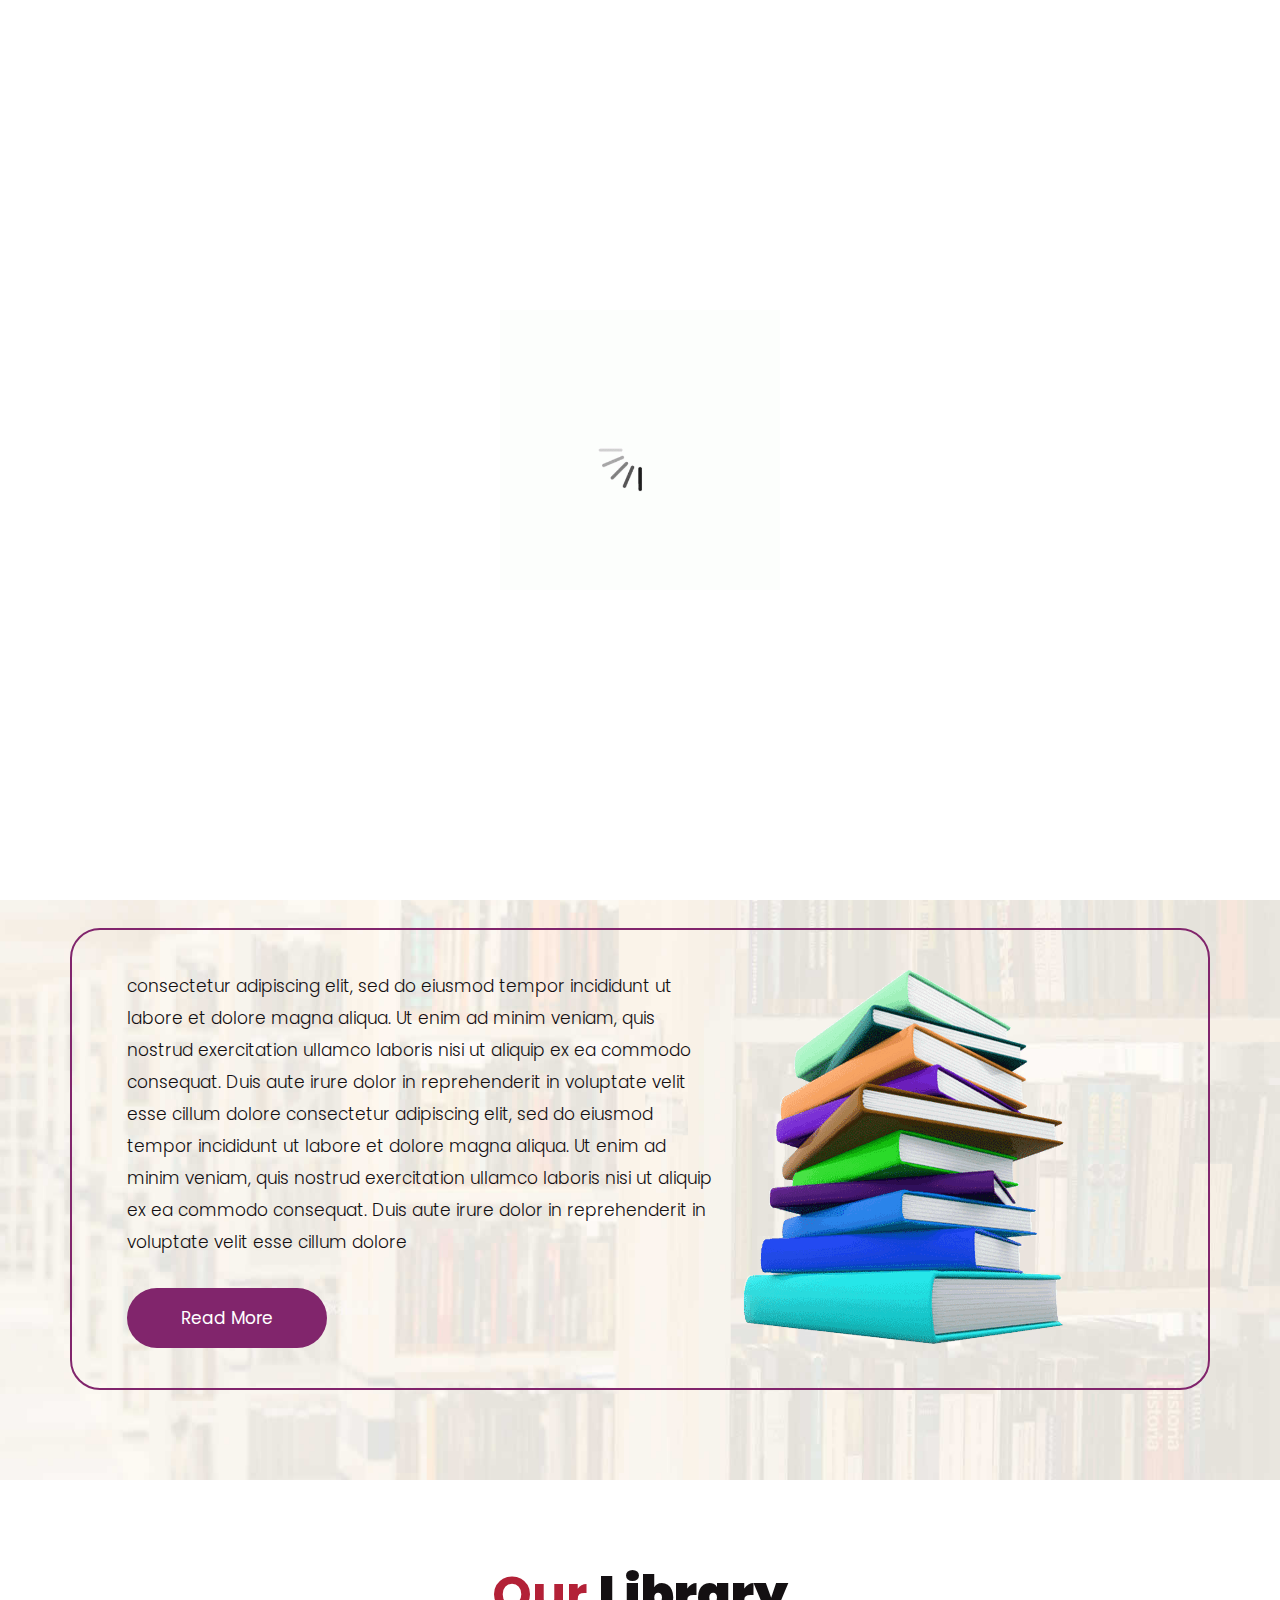
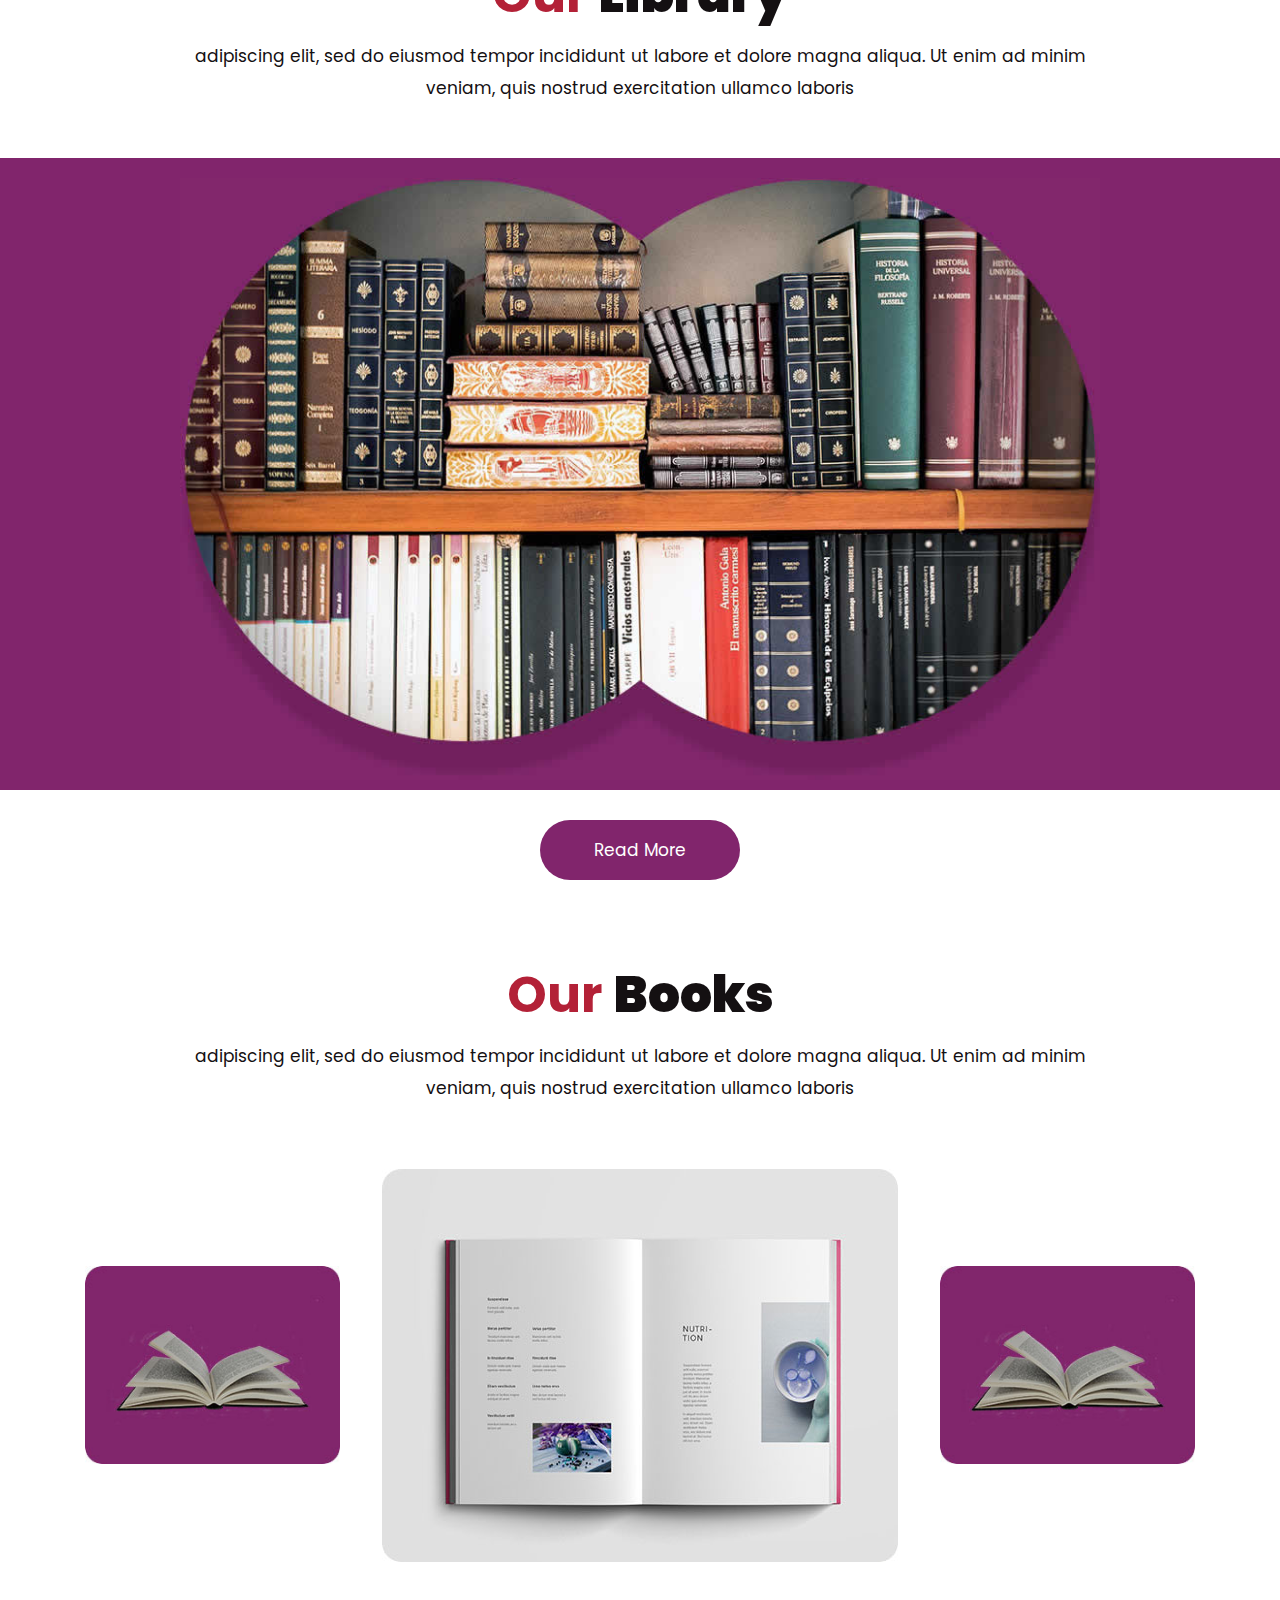
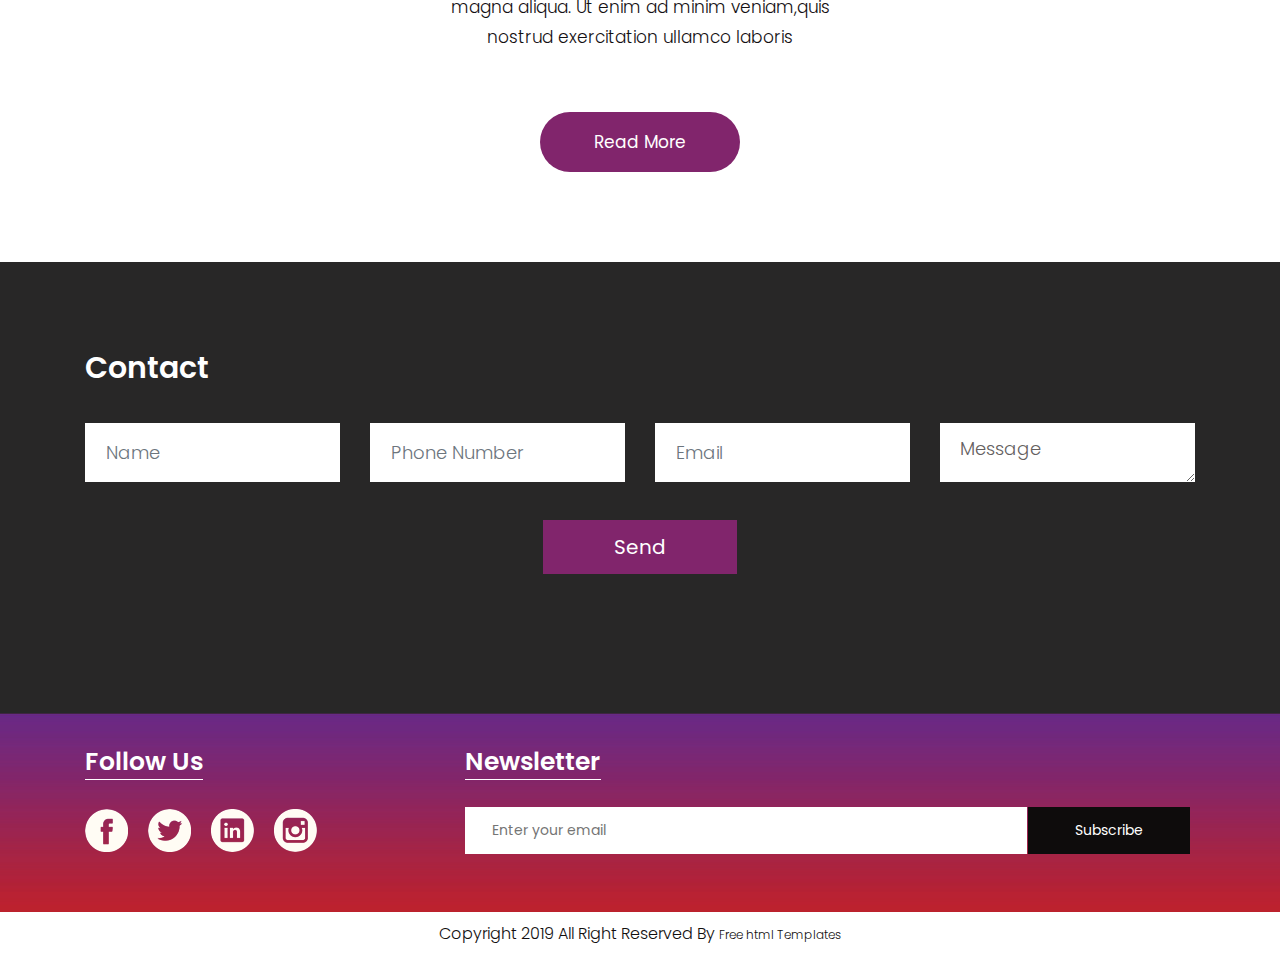
<file: brief-2/memorial/index.html>
<!DOCTYPE html>
<html lang="en">

<head>
   <!-- basic -->
   <meta charset="utf-8">
   <meta http-equiv="X-UA-Compatible" content="IE=edge">
   <!-- mobile metas -->
   <meta name="viewport" content="width=device-width, initial-scale=1">
   <meta name="viewport" content="initial-scale=1, maximum-scale=1">
   <!-- site metas -->
   <title>memorial books</title>
   <meta name="keywords" content="">
   <meta name="description" content="">
   <meta name="author" content="">
   <!-- bootstrap css -->
   <link rel="stylesheet" href="css/bootstrap.min.css">
   <!-- style css -->
   <link rel="stylesheet" href="css/style.css">
   <!-- Responsive-->
   <link rel="stylesheet" href="css/responsive.css">
   <!-- fevicon -->
   <link rel="icon" href="images/fevicon.png" type="image/gif" />
   <!-- Scrollbar Custom CSS -->
   <link rel="stylesheet" href="css/jquery.mCustomScrollbar.min.css">
   <!-- Tweaks for older IEs-->
   <!--[if lt IE 9]>
      <script src="https://oss.maxcdn.com/html5shiv/3.7.3/html5shiv.min.js"></script>
      <script src="https://oss.maxcdn.com/respond/1.4.2/respond.min.js"></script><![endif]-->
</head>
<!-- body -->

<body class="main-layout home_page">
   <!-- loader  -->
   <div class="loader_bg">
      <div class="loader"><img src="images/loading.gif" alt="#" /></div>
   </div>
   <!-- end loader -->
   <!-- header -->
   <header>
      <!-- header inner -->
      <div class="header">
         <div class="container">
            <div class="row">
               <div class="col-xl-3 col-lg-3 col-md-3 col-sm-3 col logo_section">
                  <div class="full">
                     <div class="center-desk">
                        <div class="logo"> <a href="index.html"><img src="images/logo.png" alt="#"></a> </div>
                     </div>
                  </div>
               </div>
               <div class="col-xl-9 col-lg-9 col-md-9 col-sm-9">
                  <div class="menu-area">
                     <div class="limit-box">
                        <nav class="main-menu">
                           <ul class="menu-area-main">
                              <li class="active"> <a href="index.html">Home</a> </li>
                              <li> <a href="about.html">About us</a> </li>
                              <li><a href="books.html">Our Books</a></li>
                              <li><a href="library.html">library</a></li>
                              <li><a href="contact.html">Contact us</a></li>
                              <li><a href="gallery.html">GALLERY</a></li>
                              <li><a href="event.html">EVENTS</a></li>
                              <li class="mean-last"> <a href="#"><img src="images/search_icon.png" alt="#" /></a> </li>
                              <li class="mean-last"> <a href="#"><img src="images/top-icon.png" alt="#" /></a> </li>
                           </ul>
                        </nav>
                     </div>
                  </div>
               </div>
            </div>
         </div>
      </div>

      <!-- end header inner -->
   </header>
   <!-- end header -->
   <section class="slider_section">
      <div id="myCarousel" class="carousel slide banner-main" data-ride="carousel">
         <div class="carousel-inner">
            <div class="carousel-item active">
               <img class="first-slide" src="images/banner.jpg" alt="First slide">
               <div class="container">
                  <div class="carousel-caption relative">
                     <h1>The Best Libraries That<br> Every Book Lover Must<br> Visit!</h1>
                     <p>adipiscing elit, sed do eiusmod tempor incididunt ut<br> labore et dolore magna aliqua. Ut enim
                        ad minim<br> veniam, quis nostrud exercitation </p>
                     <div class="button_section"> <a class="main_bt" href="#">Read More</a> </div>
                     <ul class="locat_icon">
                        <li> <a href="#"><img src="icon/facebook.png"></a></li>
                        <li> <a href="#"><img src="icon/Twitter.png"></a></li>
                        <li> <a href="#"><img src="icon/linkedin.png"></a></li>
                        <li> <a href="#"><img src="icon/instagram.png"></a></li>
                     </ul>
                  </div>
               </div>
            </div>
            <div class="carousel-item">
               <img class="second-slide" src="images/banner.jpg" alt="Second slide">
               <div class="container">
                  <div class="carousel-caption relative">
                     <h1>The Best Libraries That<br> Every Book Lover Must<br> Visit!</h1>
                     <p>adipiscing elit, sed do eiusmod tempor incididunt ut<br> labore et dolore magna aliqua. Ut enim
                        ad minim<br> veniam, quis nostrud exercitation </p>
                     <div class="button_section"> <a class="main_bt" href="#">Read More</a> </div>
                     <ul class="locat_icon">
                        <li> <a href="#"><img src="icon/facebook.png"></a></li>
                        <li> <a href="#"><img src="icon/Twitter.png"></a></li>
                        <li> <a href="#"><img src="icon/linkedin.png"></a></li>
                        <li> <a href="#"><img src="icon/instagram.png"></a></li>
                     </ul>
                  </div>
               </div>
            </div>
            <div class="carousel-item">
               <img class="third-slide" src="images/banner.jpg" alt="Third slide">
               <div class="container">
                  <div class="carousel-caption relative">
                     <h1>The Best Libraries That<br> Every Book Lover Must<br> Visit!</h1>
                     <p>adipiscing elit, sed do eiusmod tempor incididunt ut<br> labore et dolore magna aliqua. Ut enim
                        ad minim<br> veniam, quis nostrud exercitation </p>
                     <div class="button_section"> <a class="main_bt" href="#">Read More</a> </div>
                     <ul class="locat_icon">
                        <li> <a href="#"><img src="icon/facebook.png"></a></li>
                        <li> <a href="#"><img src="icon/Twitter.png"></a></li>
                        <li> <a href="#"><img src="icon/linkedin.png"></a></li>
                        <li> <a href="#"><img src="icon/instagram.png"></a></li>
                     </ul>
                  </div>
               </div>
            </div>
         </div>
         <a class="carousel-control-prev" href="#myCarousel" role="button" data-slide="prev">
            <span class="carousel-control-prev-icon" aria-hidden="true"></span>
            <span class="sr-only">Previous</span>
         </a>
         <a class="carousel-control-next" href="#myCarousel" role="button" data-slide="next">
            <span class="carousel-control-next-icon" aria-hidden="true"></span>
            <span class="sr-only">Next</span>
         </a>
      </div>
   </section>
   <!-- about -->
   <div class="about">
      <div class="container">
         <div class="row">
            <div class="col-md-10 offset-md-1">
               <div class="aboutheading">
                  <h2>About <strong class="black">Us</strong></h2>
                  <span>adipiscing elit, sed do eiusmod tempor incididunt ut labore et dolore magna aliqua. Ut enim ad
                     minim veniam, quis nostrud exercitation ullamco laboris</span>
               </div>
            </div>
         </div>
         <div class="row border">
            <div class="col-xl-7 col-lg-7 col-md-12 col-sm-12">
               <div class="about-box">
                  <p> consectetur adipiscing elit, sed do eiusmod tempor incididunt ut labore et dolore magna aliqua. Ut
                     enim ad minim veniam, quis nostrud exercitation ullamco laboris nisi ut aliquip ex ea commodo
                     consequat. Duis aute irure dolor in reprehenderit in voluptate velit esse cillum dolore consectetur
                     adipiscing elit, sed do eiusmod tempor incididunt ut labore et dolore magna aliqua. Ut enim ad
                     minim veniam, quis nostrud exercitation ullamco laboris nisi ut aliquip ex ea commodo consequat.
                     Duis aute irure dolor in reprehenderit in voluptate velit esse cillum dolore</p>
                  <a href="#">Read More</a>
               </div>
            </div>
            <div class="col-xl-5 col-lg-5 col-md-12 col-sm-12">
               <div class="about-box">
                  <figure><img src="images/about.png" alt="img" /></figure>
               </div>
            </div>
         </div>
      </div>
   </div>

   <!-- end about -->
   <!-- Library -->
   <div class="Library">
      <div class="container">
         <div class="row">
            <div class="col-md-10 offset-md-1">
               <div class="titlepage">
                  <h2>Our <strong class="black">Library </strong></h2>
                  <span>adipiscing elit, sed do eiusmod tempor incididunt ut labore et dolore magna aliqua. Ut enim ad
                     minim veniam, quis nostrud exercitation ullamco laboris</span>
               </div>
            </div>
         </div>
      </div>
      <div class="bg">
         <div class="container">
            <div class="row">
               <div class="col-md-10 offset-md-1">
                  <div class="Library-box">
                     <figure><img src="images/Library-.jpg" alt="#" /></figure>
                  </div>
               </div>
            </div>
         </div>
      </div>
      <div class="container">
         <div class="row">
            <div class="col-md-12">
               <div class="read-more">
                  <a href="#">Read More</a>
               </div>
            </div>
         </div>
      </div>
   </div>
   <!-- end Library -->
   <!--Books -->
   <div class="Books">
      <div class="container">
         <div class="row">
            <div class="col-md-10 offset-md-1">
               <div class="titlepage">
                  <h2>Our <strong class="black">Books </strong></h2>
                  <span>adipiscing elit, sed do eiusmod tempor incididunt ut labore et dolore magna aliqua. Ut enim ad
                     minim veniam, quis nostrud exercitation ullamco laboris</span>
               </div>
            </div>
         </div>
         <div class="row box">
            <div class="col-xl-3 col-lg-3 col-md-3 col-sm-12">
               <div class="book-box">
                  <figure><img src="images/book-1.jpg" alt="img" /></figure>
               </div>
            </div>
            <div class="col-xl-6 col-lg-6 col-md-6 col-sm-12">
               <div class="book-box">
                  <figure><img src="images/book-2.jpg" alt="img" /></figure>
               </div>
            </div>
            <div class="col-xl-3 col-lg-3 col-md-3 col-sm-12">
               <div class="book-box">
                  <figure><img src="images/book-1.jpg" alt="img" /></figure>
               </div>
            </div>
            <div class="col-md-6 offset-md-3">
               <p>magna aliqua. Ut enim ad minim veniam,quis nostrud exercitation ullamco laboris</p>
            </div>
         </div>
         <div class="container">
            <div class="row">
               <div class="col-md-12">
                  <div class="read-more">
                     <a href="#">Read More</a>
                  </div>
               </div>
            </div>
         </div>
      </div>
   </div>
   <!-- end Books -->
   <!-- Contact -->
   <div class="Contact">
      <div class="container">
         <div class="row">
            <div class="col-md-12">
               <div class="titlepage3">
                  <h2>Contact</h2>
               </div>
            </div>
         </div>
         <div class="row">
            <div class="col-xl-12 col-lg-12 col-md-12 col-sm-12">
               <form>
                  <div class="row">
                     <div class="col-xl-3 col-lg-3 col-md-3 col-sm-12">
                        <input class="form-control" placeholder="Name" type="Name">
                     </div>
                     <div class="col-xl-3 col-lg-3 col-md-3 col-sm-12">
                        <input class="form-control" placeholder="Phone Number" type="Phone Number">
                     </div>
                     <div class="col-xl-3 col-lg-3 col-md-3 col-sm-12">
                        <input class="form-control" placeholder="Email" type="Email">
                     </div>
                     <div class="col-xl-3 col-lg-3 col-md-3 col-sm-12">
                        <textarea class="textarea" placeholder="Message">Message</textarea>
                     </div>
                  </div>
               </form>
            </div>
            <button class="send-btn">Send</button>
         </div>
      </div>
   </div>
   <!-- end Contact -->
   <!-- footer -->
   <footer>
      <div class="footer">
         <div class="container">
            <div class="row pdn-top-30">
               <div class="col-xl-4 col-lg-4 col-md-4 col-sm-12">
                  <div class="Follow">
                     <h3>Follow Us</h3>
                  </div>
                  <ul class="location_icon">
                     <li> <a href="#"><img src="icon/facebook.png"></a></li>
                     <li> <a href="#"><img src="icon/Twitter.png"></a></li>
                     <li> <a href="#"><img src="icon/linkedin.png"></a></li>
                     <li> <a href="#"><img src="icon/instagram.png"></a></li>
                  </ul>
               </div>
               <div class="col-xl-8 col-lg-8 col-md-8 col-sm-12">
                  <div class="Follow">
                     <h3>Newsletter</h3>
                  </div>
                  <input class="Newsletter" placeholder="Enter your email" type="Enter your email">
                  <button class="Subscribe">Subscribe</button>
               </div>
            </div>
         </div>
      </div>
      <div class="copyright">
         <div class="container">
            <p>Copyright 2019 All Right Reserved By <a href="https://html.design/">Free html Templates</a></p>
         </div>
      </div>
   </footer>
   <!-- end footer -->
   <!-- Javascript files-->
   <script src="js/jquery.min.js"></script>
   <script src="js/popper.min.js"></script>
   <script src="js/bootstrap.bundle.min.js"></script>
   <script src="js/jquery-3.0.0.min.js"></script>
   <script src="js/plugin.js"></script>
   <!-- sidebar -->
   <script src="js/jquery.mCustomScrollbar.concat.min.js"></script>
   <script src="js/custom.js"></script>
</body>

</html>
</file>
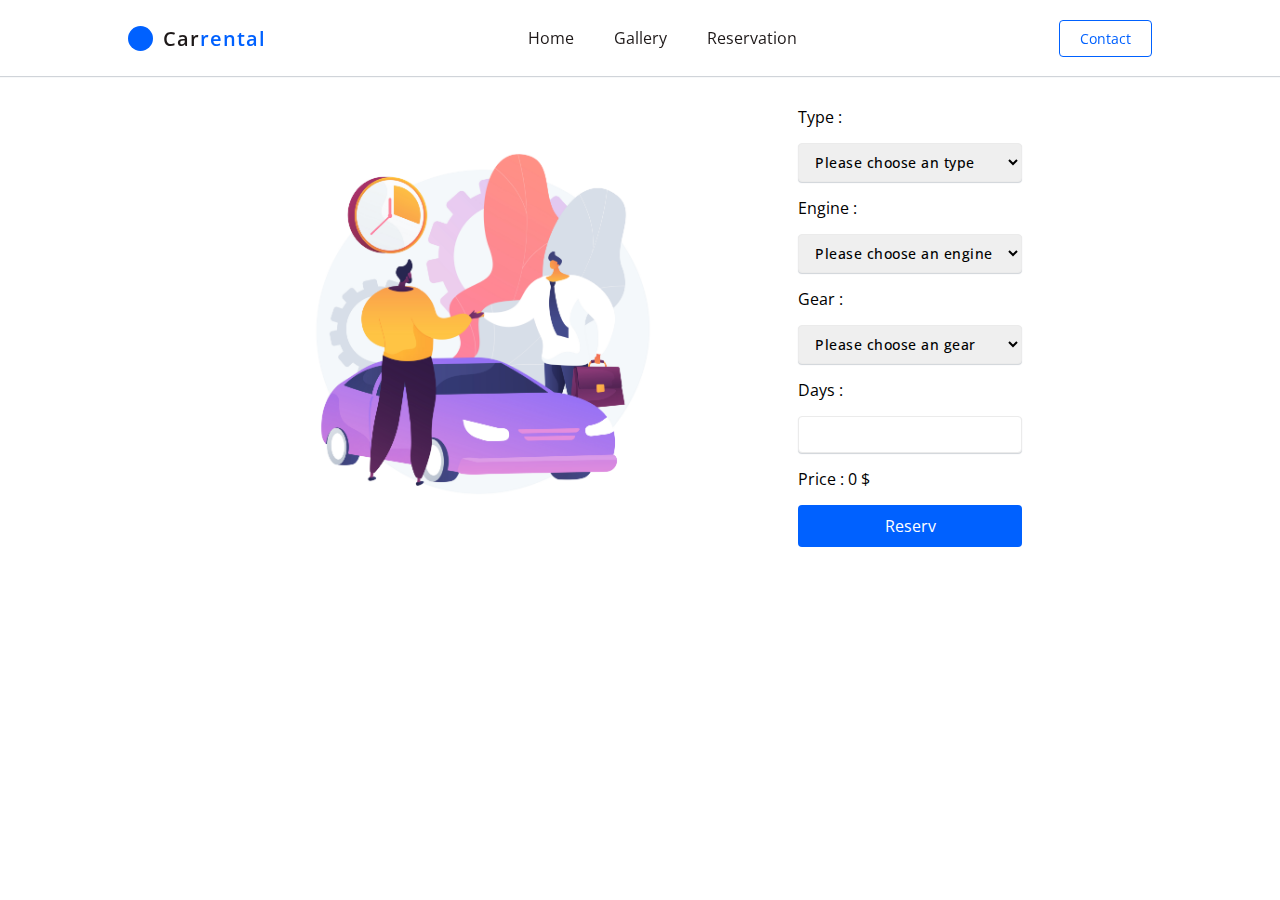
<file: brief-3/reservation.html>
<!DOCTYPE html>
<html lang="en">

<head>
  <meta charset="UTF-8">
  <meta http-equiv="X-UA-Compatible" content="IE=edge">
  <meta name="viewport" content="width=device-width, initial-scale=1.0">
  <meta name="description" content="Reservation for rent vehicles">
  <link rel="stylesheet" href="css/reservation.css">
  <link rel="stylesheet" href="css/header.css">
  <title>carrental</title>
</head>
<style>

</style>

<body>
  <header>
    <a class="logo" href="home.html">
      <div class="circle"></div>Car<span>rental</span>
    </a>
    <nav>
      <a href="index.html">Home</a>
      <a href="gallery.html">Gallery</a>
      <a href="reservation.html">Reservation</a>
    </nav>
    <a class="contact" href="contact.html">Contact</a>
    <div class="hamburger">
      <div></div>
      <div></div>
    </div>
  </header>

  <div class="overlay">
    <a class="close">&times;</a>
    <nav>
      <a href="home.html">Home</a>
      <a href="gallery.html">Gallery</a>
      <a href="reservation.html">Reservation</a>
      <a href="contact.html">Contact</a>
    </nav>
  </div>
  <main>

    <div class="rent-image">
      <img src="pictures/rent.jpg" alt="rent logo">
    </div>
    <div class="reservation">

      <p>Type :</p>
      <select id="type">
        <option value="">Please choose an type</option>
        <option value="motorcycle">motorcycle</option>
        <option value="citadin">citadin</option>
        <option value="compact">compact</option>
        <option value="utilitaire">utilitaire</option>
        <option value="chantier">chantier</option>
        <option value="berline">berline</option>
        <option value="camion">camion</option>
      </select>
      <p>Engine :</p>

      <select id="engine">
        <option value="">Please choose an engine</option>
      </select>
      <p>Gear : </p>

      <select id="gear">
        <option value="">Please choose an gear</option>
        <option></option>
      </select>
      <p>Days : </p>
      <input id="days" type="">
      <p class="price">Price : <span>0</span> $</p>
      <button>Reserv</button>
    </div>
  </main>

</body>
<script src="js/header.js"></script>
<script src="js/reservation.js"></script>

</html>
</file>
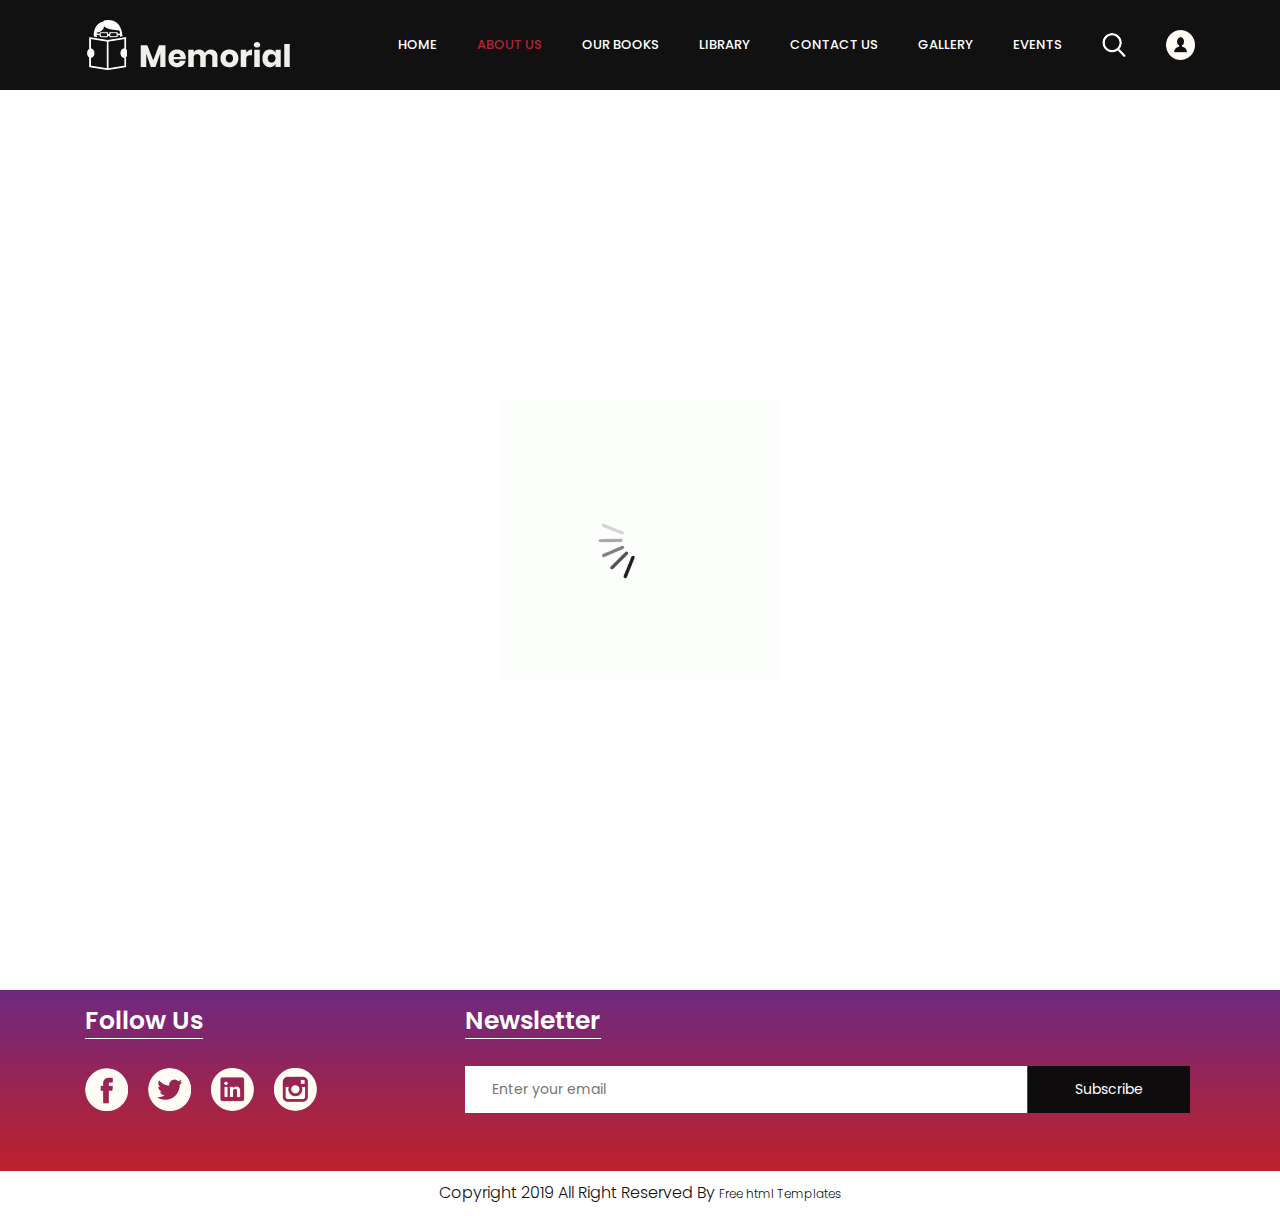
<file: brief-2/memorial/about.html>
<!DOCTYPE html>
<html lang="en">

<head>
   <!-- basic -->
   <meta charset="utf-8">
   <meta http-equiv="X-UA-Compatible" content="IE=edge">
   <!-- mobile metas -->
   <meta name="viewport" content="width=device-width, initial-scale=1">
   <meta name="viewport" content="initial-scale=1, maximum-scale=1">
   <!-- site metas -->
   <title>memorial books</title>
   <meta name="keywords" content="">
   <meta name="description" content="">
   <meta name="author" content="">
   <!-- bootstrap css -->
   <link rel="stylesheet" href="css/bootstrap.min.css">
   <!-- style css -->
   <link rel="stylesheet" href="css/style.css">
   <!-- Responsive-->
   <link rel="stylesheet" href="css/responsive.css">
   <!-- fevicon -->
   <link rel="icon" href="images/fevicon.png" type="image/gif" />
   <!-- Scrollbar Custom CSS -->
   <link rel="stylesheet" href="css/jquery.mCustomScrollbar.min.css">
   <!-- Tweaks for older IEs-->
   <!--[if lt IE 9]>
      <script src="https://oss.maxcdn.com/html5shiv/3.7.3/html5shiv.min.js"></script>
      <script src="https://oss.maxcdn.com/respond/1.4.2/respond.min.js"></script><![endif]-->
</head>
<!-- body -->

<body class="main-layout">
   <!-- loader  -->
   <div class="loader_bg">
      <div class="loader"><img src="images/loading.gif" alt="#" /></div>
   </div>
   <!-- end loader -->
   <!-- header -->
   <header>
      <!-- header inner -->
      <div class="header">
         <div class="container">
            <div class="row">
               <div class="col-xl-3 col-lg-3 col-md-3 col-sm-3 col logo_section">
                  <div class="full">
                     <div class="center-desk">
                        <div class="logo"> <a href="index.html"><img src="images/logo.png" alt="#"></a> </div>
                     </div>
                  </div>
               </div>
               <div class="col-xl-9 col-lg-9 col-md-9 col-sm-9">
                  <div class="menu-area">
                     <div class="limit-box">
                        <nav class="main-menu">
                           <ul class="menu-area-main">
                              <li> <a href="index.html">Home</a> </li>
                              <li class="active"> <a href="about.html">About us</a> </li>
                              <li><a href="books.html">Our Books</a></li>
                              <li><a href="library.html">library</a></li>
                              <li><a href="contact.html">Contact us</a></li>
                              <li><a href="gallery.html">GALLERY</a></li>
                              <li><a href="event.html">EVENTS</a></li>
                              <li class="mean-last"> <a href="#"><img src="images/search_icon.png" alt="#" /></a> </li>
                              <li class="mean-last"> <a href="#"><img src="images/top-icon.png" alt="#" /></a> </li>
                           </ul>
                        </nav>
                     </div>
                  </div>
               </div>
            </div>
         </div>
      </div>
      </div>
      <!-- end header inner -->
   </header>
   <!-- end header -->
   <!-- about -->
   <div class="about-bg">
      <div class="container">
         <div class="row">
            <div class="col-xl-12 col-lg-12 col-md-12 col-sm-12">
               <div class="abouttitle">
                  <h2>About Us</h2>
               </div>
            </div>
         </div>
      </div>
   </div>
   <div class="about">
      <div class="container">
         <div class="row">
            <div class="col-md-10 offset-md-1">
               <div class="aboutheading">
                  <span>adipiscing elit, sed do eiusmod tempor incididunt ut labore et dolore magna aliqua. Ut enim ad
                     minim veniam, quis nostrud exercitation ullamco laboris</span>
               </div>
            </div>
         </div>
         <div class="row border">
            <div class="col-xl-7 col-lg-7 col-md-12 col-sm-12">
               <div class="about-box">
                  <p> consectetur adipiscing elit, sed do eiusmod tempor incididunt ut labore et dolore magna aliqua. Ut
                     enim ad minim veniam, quis nostrud exercitation ullamco laboris nisi ut aliquip ex ea commodo
                     consequat. Duis aute irure dolor in reprehenderit in voluptate velit esse cillum dolore consectetur
                     adipiscing elit, sed do eiusmod tempor incididunt ut labore et dolore magna aliqua. Ut enim ad
                     minim veniam, quis nostrud exercitation ullamco laboris nisi ut aliquip ex ea commodo consequat.
                     Duis aute irure dolor in reprehenderit in voluptate velit esse cillum dolore</p>
                  <a href="#">Read More</a>
               </div>
            </div>
            <div class="col-xl-5 col-lg-5 col-md-12 col-sm-12">
               <div class="about-box">
                  <figure><img src="images/about.png" alt="img" /></figure>
               </div>
            </div>
         </div>
      </div>
   </div>
   </div>
   <!-- end about -->
   <!-- footer -->
   <footer>
      <div class="footer">
         <div class="container">
            <div class="row pdn-top-30">
               <div class="col-xl-4 col-lg-4 col-md-4 col-sm-12">
                  <div class="Follow">
                     <h3>Follow Us</h3>
                  </div>
                  <ul class="location_icon">
                     <li> <a href="#"><img src="icon/facebook.png"></a></li>
                     <li> <a href="#"><img src="icon/Twitter.png"></a></li>
                     <li> <a href="#"><img src="icon/linkedin.png"></a></li>
                     <li> <a href="#"><img src="icon/instagram.png"></a></li>
                  </ul>
               </div>
               <div class="col-xl-8 col-lg-8 col-md-8 col-sm-12">
                  <div class="Follow">
                     <h3>Newsletter</h3>
                  </div>
                  <input class="Newsletter" placeholder="Enter your email" type="Enter your email">
                  <button class="Subscribe">Subscribe</button>
               </div>
            </div>
         </div>
      </div>
      <div class="copyright">
         <div class="container">
            <p>Copyright 2019 All Right Reserved By <a href="https://html.design/">Free html Templates</a></p>
         </div>
      </div>
   </footer>
   <!-- end footer -->
   <!-- Javascript files-->
   <script src="js/jquery.min.js"></script>
   <script src="js/popper.min.js"></script>
   <script src="js/bootstrap.bundle.min.js"></script>
   <script src="js/jquery-3.0.0.min.js"></script>
   <script src="js/plugin.js"></script>
   <!-- sidebar -->
   <script src="js/jquery.mCustomScrollbar.concat.min.js"></script>
   <script src="js/custom.js"></script>
</body>

</html>
</file>
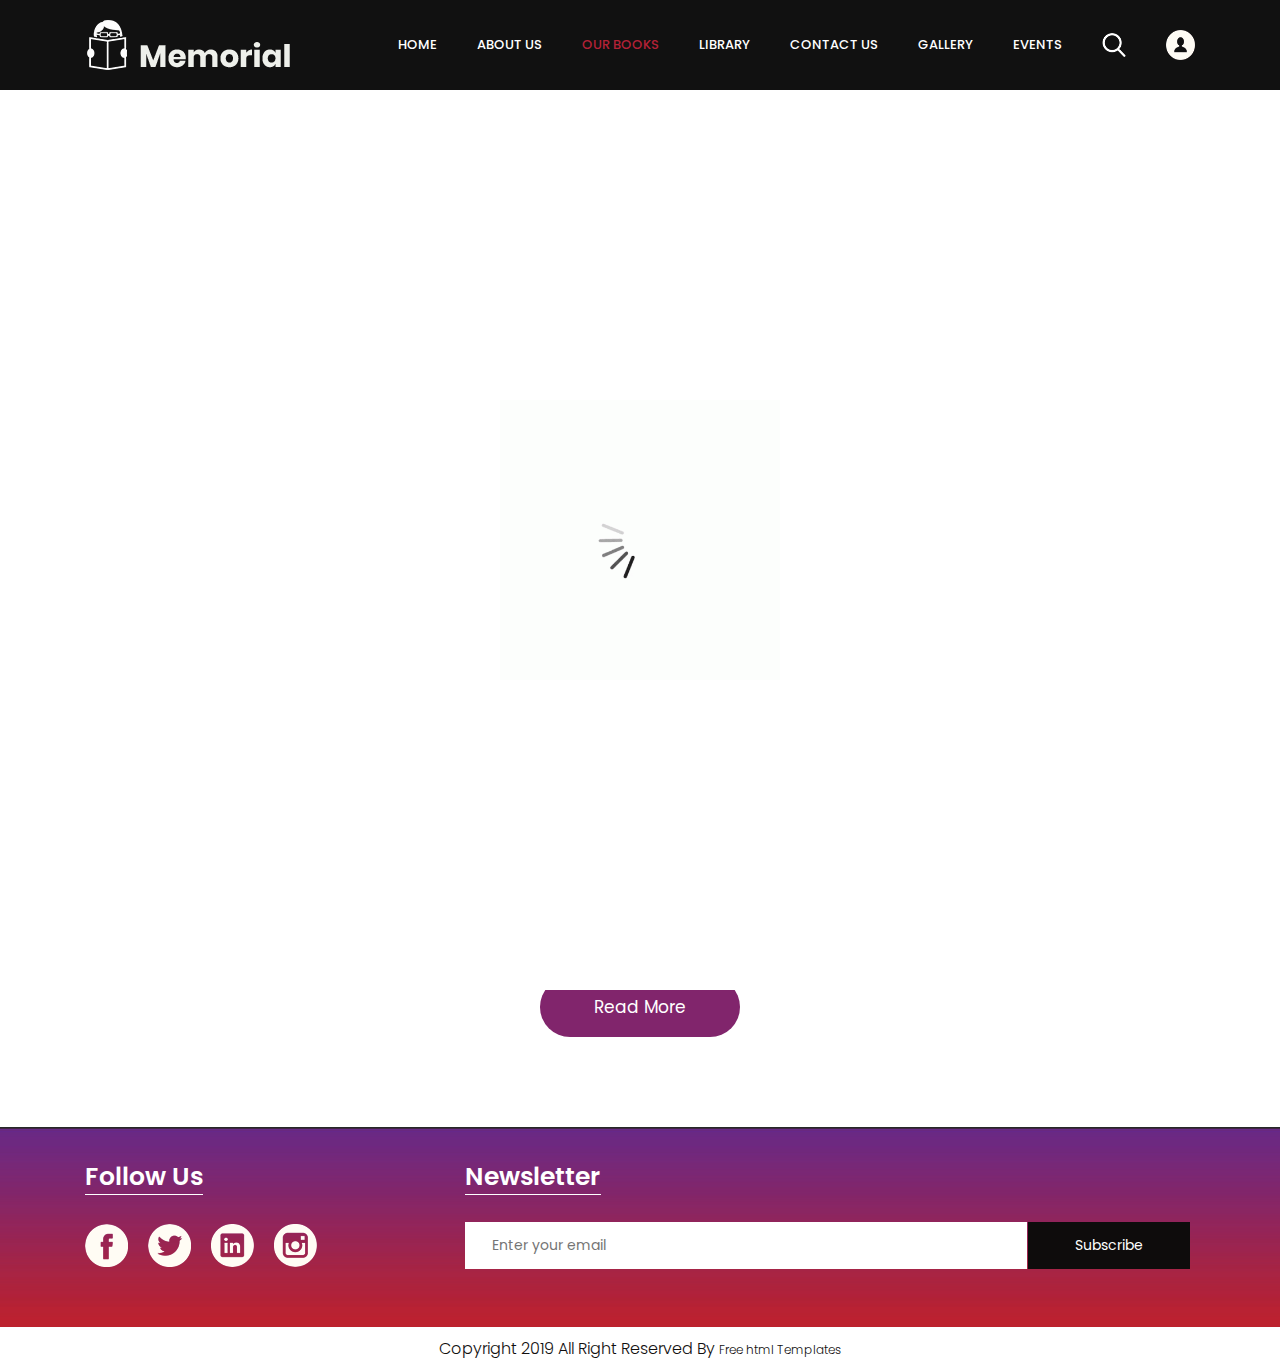
<file: brief-2/memorial/books.html>
<!DOCTYPE html>
<html lang="en">

<head>
   <!-- basic -->
   <meta charset="utf-8">
   <meta http-equiv="X-UA-Compatible" content="IE=edge">
   <!-- mobile metas -->
   <meta name="viewport" content="width=device-width, initial-scale=1">
   <meta name="viewport" content="initial-scale=1, maximum-scale=1">
   <!-- site metas -->
   <title>memorial books</title>
   <meta name="keywords" content="">
   <meta name="description" content="">
   <meta name="author" content="">
   <!-- bootstrap css -->
   <link rel="stylesheet" href="css/bootstrap.min.css">
   <!-- style css -->
   <link rel="stylesheet" href="css/style.css">
   <!-- Responsive-->
   <link rel="stylesheet" href="css/responsive.css">
   <!-- fevicon -->
   <link rel="icon" href="images/fevicon.png" type="image/gif" />
   <!-- Scrollbar Custom CSS -->
   <link rel="stylesheet" href="css/jquery.mCustomScrollbar.min.css">
   <!-- Tweaks for older IEs-->
   <!--[if lt IE 9]>
      <script src="https://oss.maxcdn.com/html5shiv/3.7.3/html5shiv.min.js"></script>
      <script src="https://oss.maxcdn.com/respond/1.4.2/respond.min.js"></script><![endif]-->
</head>
<!-- body -->

<body class="main-layout Books-bg">
   <!-- loader  -->
   <div class="loader_bg">
      <div class="loader"><img src="images/loading.gif" alt="#" /></div>
   </div>
   <!-- end loader -->
   <!-- header -->
   <header>
      <!-- header inner -->
      <div class="header">
         <div class="container">
            <div class="row">
               <div class="col-xl-3 col-lg-3 col-md-3 col-sm-3 col logo_section">
                  <div class="full">
                     <div class="center-desk">
                        <div class="logo"> <a href="index.html"><img src="images/logo.png" alt="#"></a> </div>
                     </div>
                  </div>
               </div>
               <div class="col-xl-9 col-lg-9 col-md-9 col-sm-9">
                  <div class="menu-area">
                     <div class="limit-box">
                        <nav class="main-menu">
                           <ul class="menu-area-main">
                              <li> <a href="index.html">Home</a> </li>
                              <li> <a href="about.html">About us</a> </li>
                              <li class="active"><a href="books.html">Our Books</a></li>
                              <li><a href="library.html">library</a></li>
                              <li><a href="contact.html">Contact us</a></li>
                              <li><a href="gallery.html">GALLERY</a></li>
                              <li><a href="event.html">EVENTS</a></li>
                              <li class="mean-last"> <a href="#"><img src="images/search_icon.png" alt="#" /></a> </li>
                              <li class="mean-last"> <a href="#"><img src="images/top-icon.png" alt="#" /></a> </li>
                           </ul>
                        </nav>
                     </div>
                  </div>
               </div>
            </div>
         </div>
      </div>
      </div>
      <!-- end header inner -->
   </header>
   <!-- end header -->
   <div class="about-bg">
      <div class="container">
         <div class="row">
            <div class="col-xl-12 col-lg-12 col-md-12 col-sm-12">
               <div class="abouttitle">
                  <h2>Our Books</h2>
               </div>
            </div>
         </div>
      </div>
   </div>
   <!--Books -->
   <div class="Books">
      <div class="container">
         <div class="row">
            <div class="col-md-10 offset-md-1">
               <div class="titlepage">
                  <span>adipiscing elit, sed do eiusmod tempor incididunt ut labore et dolore magna aliqua. Ut enim ad
                     minim veniam, quis nostrud exercitation ullamco laboris</span>
               </div>
            </div>
         </div>
         <div class="row box">
            <div class="col-xl-3 col-lg-3 col-md-3 col-sm-12">
               <div class="book-box">
                  <figure><img src="images/book-1.jpg" alt="img" /></figure>
               </div>
            </div>
            <div class="col-xl-6 col-lg-6 col-md-6 col-sm-12">
               <div class="book-box">
                  <figure><img src="images/book-2.jpg" alt="img" /></figure>
               </div>
            </div>
            <div class="col-xl-3 col-lg-3 col-md-3 col-sm-12">
               <div class="book-box">
                  <figure><img src="images/book-1.jpg" alt="img" /></figure>
               </div>
            </div>
            <div class="col-md-6 offset-md-3">
               <p>magna aliqua. Ut enim ad minim veniam,quis nostrud exercitation ullamco laboris</p>
            </div>
         </div>
         <div class="container">
            <div class="row">
               <div class="col-md-12">
                  <div class="read-more">
                     <a href="#">Read More</a>
                  </div>
               </div>
            </div>
         </div>
      </div>
   </div>
   <!-- end Books -->
   <!-- footer -->
   <footer>
      <div class="footer">
         <div class="container">
            <div class="row pdn-top-30">
               <div class="col-xl-4 col-lg-4 col-md-4 col-sm-12">
                  <div class="Follow">
                     <h3>Follow Us</h3>
                  </div>
                  <ul class="location_icon">
                     <li> <a href="#"><img src="icon/facebook.png"></a></li>
                     <li> <a href="#"><img src="icon/Twitter.png"></a></li>
                     <li> <a href="#"><img src="icon/linkedin.png"></a></li>
                     <li> <a href="#"><img src="icon/instagram.png"></a></li>
                  </ul>
               </div>
               <div class="col-xl-8 col-lg-8 col-md-8 col-sm-12">
                  <div class="Follow">
                     <h3>Newsletter</h3>
                  </div>
                  <input class="Newsletter" placeholder="Enter your email" type="Enter your email">
                  <button class="Subscribe">Subscribe</button>
               </div>
            </div>
         </div>
      </div>
      <div class="copyright">
         <div class="container">
            <p>Copyright 2019 All Right Reserved By <a href="https://html.design/">Free html Templates</a></p>
         </div>
      </div>
   </footer>
   <!-- end footer -->
   <!-- Javascript files-->
   <script src="js/jquery.min.js"></script>
   <script src="js/popper.min.js"></script>
   <script src="js/bootstrap.bundle.min.js"></script>
   <script src="js/jquery-3.0.0.min.js"></script>
   <script src="js/plugin.js"></script>
   <!-- sidebar -->
   <script src="js/jquery.mCustomScrollbar.concat.min.js"></script>
   <script src="js/custom.js"></script>
</body>

</html>
</file>
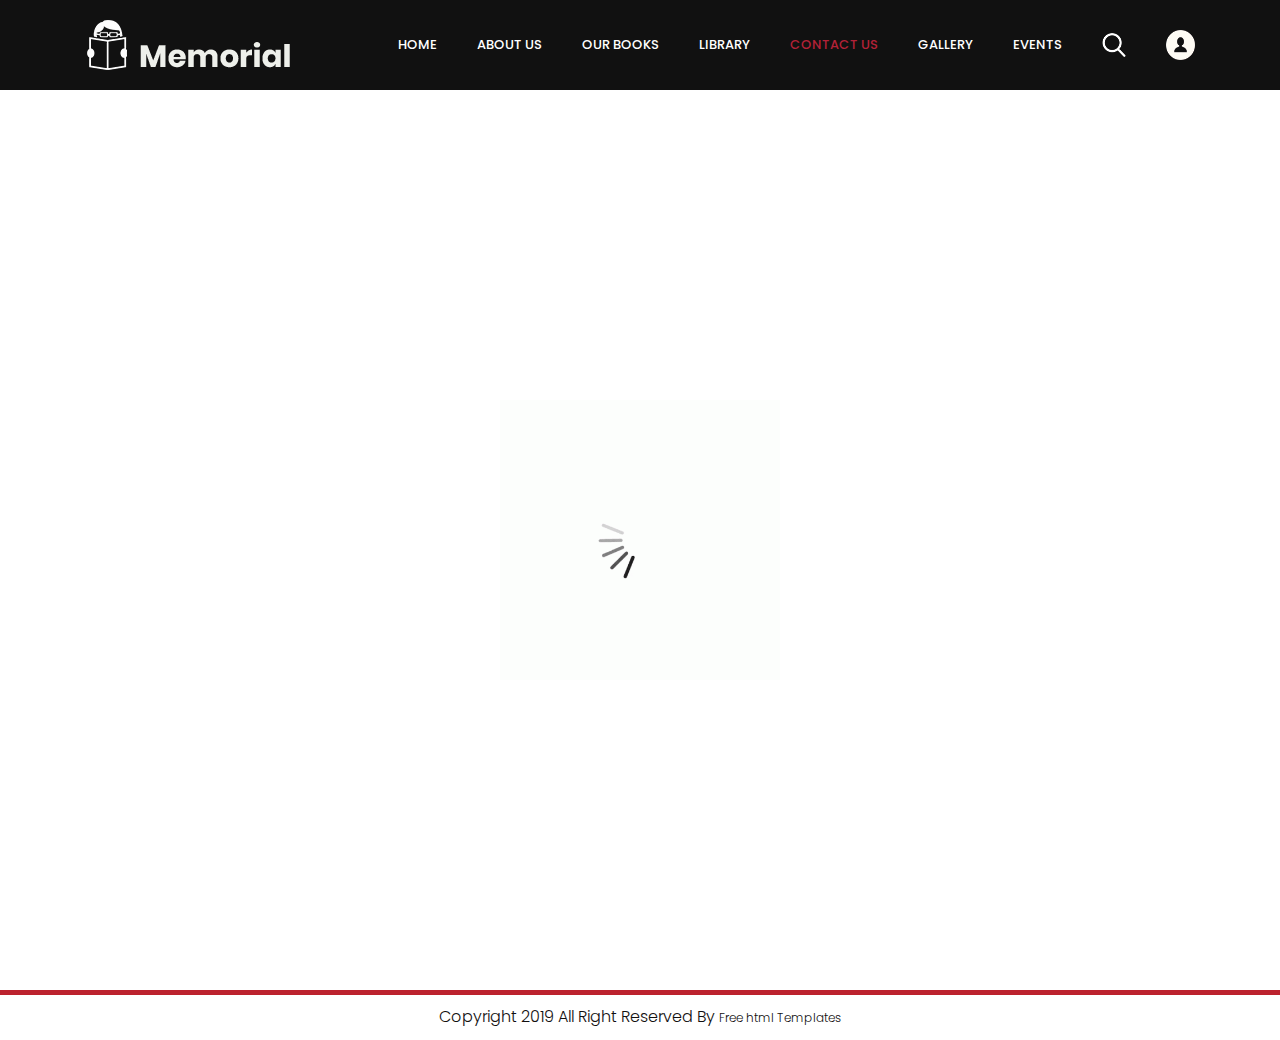
<file: brief-2/memorial/contact.html>
<!DOCTYPE html>
<html lang="en">

<head>
   <!-- basic -->
   <meta charset="utf-8">
   <meta http-equiv="X-UA-Compatible" content="IE=edge">
   <!-- mobile metas -->
   <meta name="viewport" content="width=device-width, initial-scale=1">
   <meta name="viewport" content="initial-scale=1, maximum-scale=1">
   <!-- site metas -->
   <title>memorial books</title>
   <meta name="keywords" content="">
   <meta name="description" content="">
   <meta name="author" content="">
   <!-- bootstrap css -->
   <link rel="stylesheet" href="css/bootstrap.min.css">
   <!-- style css -->
   <link rel="stylesheet" href="css/style.css">
   <!-- Responsive-->
   <link rel="stylesheet" href="css/responsive.css">
   <!-- fevicon -->
   <link rel="icon" href="images/fevicon.png" type="image/gif" />
   <!-- Scrollbar Custom CSS -->
   <link rel="stylesheet" href="css/jquery.mCustomScrollbar.min.css">
   <!-- Tweaks for older IEs-->
   <!--[if lt IE 9]>
      <script src="https://oss.maxcdn.com/html5shiv/3.7.3/html5shiv.min.js"></script>
      <script src="https://oss.maxcdn.com/respond/1.4.2/respond.min.js"></script><![endif]-->
</head>
<!-- body -->

<body class="main-layout contact-page">
   <!-- loader  -->
   <div class="loader_bg">
      <div class="loader"><img src="images/loading.gif" alt="#" /></div>
   </div>
   <!-- end loader -->
   <!-- header -->
   <header>
      <!-- header inner -->
      <div class="header">
         <div class="container">
            <div class="row">
               <div class="col-xl-3 col-lg-3 col-md-3 col-sm-3 col logo_section">
                  <div class="full">
                     <div class="center-desk">
                        <div class="logo"> <a href="index.html"><img src="images/logo.png" alt="#"></a> </div>
                     </div>
                  </div>
               </div>
               <d <div class="col-xl-9 col-lg-9 col-md-9 col-sm-9">
                  <div class="menu-area">
                     <div class="limit-box">
                        <nav class="main-menu">
                           <ul class="menu-area-main">
                              <li> <a href="index.html">Home</a> </li>
                              <li> <a href="about.html">About us</a> </li>
                              <li><a href="books.html">Our Books</a></li>
                              <li><a href="library.html">library</a></li>
                              <li class="active"><a href="contact.html">Contact us</a></li>
                              <li><a href="gallery.html">GALLERY</a></li>
                              <li><a href="event.html">EVENTS</a></li>
                              <li class="mean-last"> <a href="#"><img src="images/search_icon.png" alt="#" /></a> </li>
                              <li class="mean-last"> <a href="#"><img src="images/top-icon.png" alt="#" /></a> </li>
                           </ul>
                        </nav>
                     </div>
                  </div>
            </div>
         </div>
      </div>
      </div>
      </div>
      <!-- end header inner -->
   </header>
   <!-- end header -->
   <div class="about-bg">
      <div class="container">
         <div class="row">
            <div class="col-xl-12 col-lg-12 col-md-12 col-sm-12">
               <div class="abouttitle">
                  <h2>Contact Us</h2>
               </div>
            </div>
         </div>
      </div>
   </div>
   <!-- Contact -->
   <div class="Contact">
      <div class="container">
         <div class="row">
            <div class="col-xl-12 col-lg-12 col-md-12 col-sm-12">
               <form>
                  <div class="row">
                     <div class="col-xl-6 col-lg-6 col-md-6 col-sm-12">
                        <input class="form-control" placeholder="Name" name="name" type="text">
                     </div>
                     <div class="col-xl-6 col-lg-6 col-md-6 col-sm-12">
                        <input class="form-control" placeholder="Email" name="email" type="Email">
                     </div>
                     <div class="col-xl-6 col-lg-6 col-md-6 col-sm-12">
                        <input class="form-control" placeholder="Phone Number" name="phone_nu" type="text">
                     </div>
                     <div class="col-xl-6 col-lg-6 col-md-6 col-sm-12">
                        <input class="form-control" placeholder="Subject" name="subject" type="text">
                     </div>
                     <div class="col-sm-12">
                        <textarea class="textarea" name="message" placeholder="Message">Message</textarea>
                     </div>
                  </div>
               </form>
            </div>
            <button class="send-btn">Send</button>
         </div>
      </div>
   </div>
   <!-- end Contact -->
   <!-- footer -->
   <footer>
      <div class="footer">
         <div class="container">
            <div class="row pdn-top-30">
               <div class="col-xl-4 col-lg-4 col-md-4 col-sm-12">
                  <div class="Follow">
                     <h3>Follow Us</h3>
                  </div>
                  <ul class="location_icon">
                     <li> <a href="#"><img src="icon/facebook.png"></a></li>
                     <li> <a href="#"><img src="icon/Twitter.png"></a></li>
                     <li> <a href="#"><img src="icon/linkedin.png"></a></li>
                     <li> <a href="#"><img src="icon/instagram.png"></a></li>
                  </ul>
               </div>
               <div class="col-xl-8 col-lg-8 col-md-8 col-sm-12">
                  <div class="Follow">
                     <h3>Newsletter</h3>
                  </div>
                  <input class="Newsletter" placeholder="Enter your email" type="Enter your email">
                  <button class="Subscribe">Subscribe</button>
               </div>
            </div>
         </div>
      </div>
      <div class="copyright">
         <div class="container">
            <p>Copyright 2019 All Right Reserved By <a href="https://html.design/">Free html Templates</a></p>
         </div>
      </div>
   </footer>
   <!-- end footer -->
   <!-- Javascript files-->
   <script src="js/jquery.min.js"></script>
   <script src="js/popper.min.js"></script>
   <script src="js/bootstrap.bundle.min.js"></script>
   <script src="js/jquery-3.0.0.min.js"></script>
   <script src="js/plugin.js"></script>
   <!-- sidebar -->
   <script src="js/jquery.mCustomScrollbar.concat.min.js"></script>
   <script src="js/custom.js"></script>
</body>

</html>
</file>
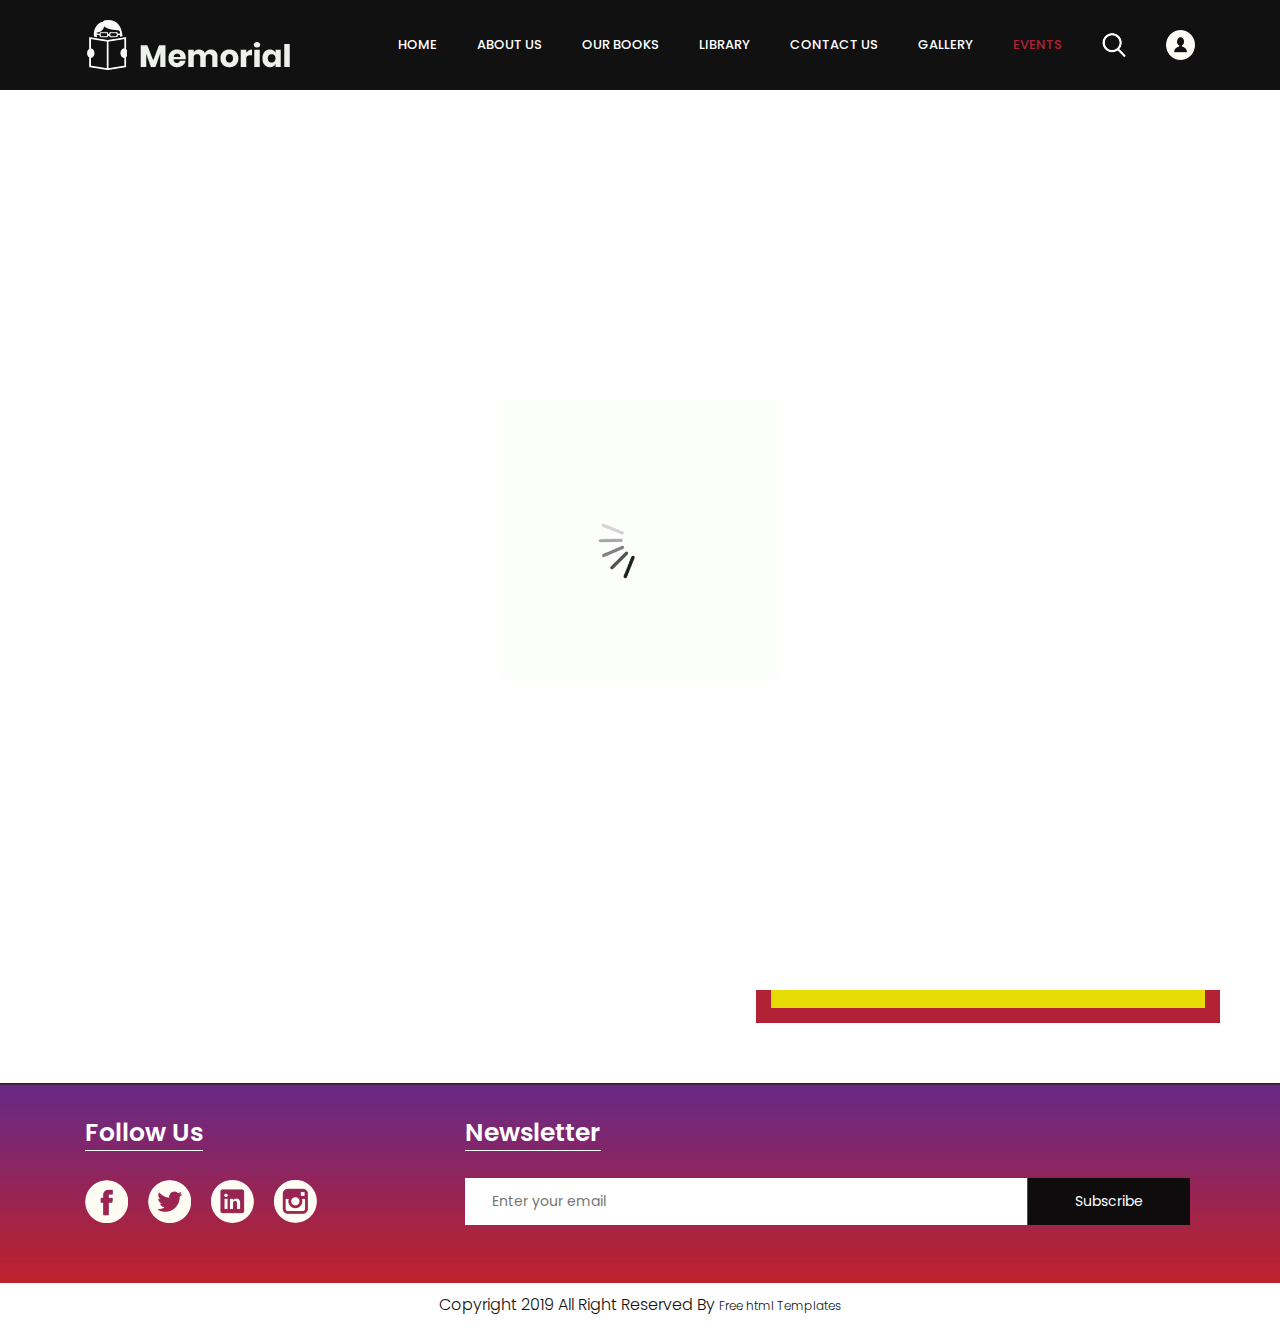
<file: brief-2/memorial/event.html>
<!DOCTYPE html>
<html lang="en">

<head>
  <!-- basic -->
  <meta charset="utf-8">
  <meta http-equiv="X-UA-Compatible" content="IE=edge">
  <!-- mobile metas -->
  <meta name="viewport" content="width=device-width, initial-scale=1">
  <meta name="viewport" content="initial-scale=1, maximum-scale=1">
  <!-- site metas -->
  <title>memorial books</title>
  <meta name="keywords" content="">
  <meta name="description" content="">
  <meta name="author" content="">
  <!-- bootstrap css -->
  <link rel="stylesheet" href="css/bootstrap.min.css">
  <!-- style css -->
  <link rel="stylesheet" href="css/style.css">
  <!-- Responsive-->
  <link rel="stylesheet" href="css/responsive.css">
  <!-- fevicon -->
  <link rel="icon" href="images/fevicon.png" type="image/gif" />
  <!-- Scrollbar Custom CSS -->
  <link rel="stylesheet" href="css/jquery.mCustomScrollbar.min.css">
  <!-- Tweaks for older IEs-->
  <!--[if lt IE 9]>
      <script src="https://oss.maxcdn.com/html5shiv/3.7.3/html5shiv.min.js"></script>
      <script src="https://oss.maxcdn.com/respond/1.4.2/respond.min.js"></script><![endif]-->
</head>
<!-- body -->

<style>
  .event {
    display: flex;
    height: 100%;
    margin: 60px;
  }

  .cover {
    width: 40%;
    height: auto;
  }

  .cover img {
    background-position: center center;
    background-repeat: no-repeat;
    border: 15px solid #b32137;
    transition: 0.3s;
    cursor: pointer;
  }

  .cover img:hover {
    opacity: .8;
  }

  .details {
    width: 60%;
    height: 100%;
    padding-right: 50px;
  }

  .title {
    margin: 50px;
    color: #141012;
  }

  .title p {
    text-align: center;
    font-weight: 800;
    font-size: 34px;
    letter-spacing: 2px;
    padding: 20px
  }

  .title span {
    display: block;
    text-align: center;
    font-size: 28px;
    font-weight: 100;
  }

  .underline {
    background-color: #b32137;
    width: 40px;
    height: 1px;
    margin: 6px 0;
  }

  .btn {
    border-radius: 0;
    cursor: pointer;
    border: 3px solid #b32137;
    padding: 10px 30px;
    background: transparent;
    transition: 0.3s;
  }

  .btn:hover {
    color: white;
    background-color: #b32137;
  }

  @media screen and (max-width: 600px) {
    .event {
      flex-direction: column;
      align-items: center;
      margin: 0;
    }

    .title p {
      font-size: 28px;
    }

    .title span {
      font-size: 20px;
    }

    p {
      text-align: center;
    }

    .details h2 {
      font-size: 19px;
      text-align: center;
    }

    .details {
      padding-right: 0px;
    }

    .btn {
      margin: 0 0 50px 25%;
    }

    .cover img {
      margin-bottom: 50px;
    }

    .underline {
      margin-left: 43%;
    }
  }
</style>

<body class="main-layout Books-bg">
  <!-- loader  -->
  <div class="loader_bg">
    <div class="loader"><img src="images/loading.gif" alt="#" /></div>
  </div>
  <!-- end loader -->
  <!-- header -->
  <header>
    <!-- header inner -->
    <div class="header">
      <div class="container">
        <div class="row">
          <div class="col-xl-3 col-lg-3 col-md-3 col-sm-3 col logo_section">
            <div class="full">
              <div class="center-desk">
                <div class="logo"> <a href="index.html"><img src="images/logo.png" alt="#"></a> </div>
              </div>
            </div>
          </div>
          <div class="col-xl-9 col-lg-9 col-md-9 col-sm-9">
            <div class="menu-area">
              <div class="limit-box">
                <nav class="main-menu">
                  <ul class="menu-area-main">
                    <li> <a href="index.html">Home</a> </li>
                    <li> <a href="about.html">About us</a> </li>
                    <li><a href="books.html">Our Books</a></li>
                    <li><a href="library.html">library</a></li>
                    <li><a href="contact.html">Contact us</a></li>
                    <li><a href="gallery.html">GALLERY</a></li>
                    <li class="active"><a href="event.html">EVENTS</a></li>
                    <li class="mean-last"> <a href="#"><img src="images/search_icon.png" alt="#" /></a> </li>
                    <li class="mean-last"> <a href="#"><img src="images/top-icon.png" alt="#" /></a> </li>
                  </ul>
                </nav>
              </div>
            </div>
          </div>
        </div>
      </div>
    </div>
    </div>
    <!-- end header inner -->
  </header>
  <!-- end header -->
  <div class="about-bg">
    <div class="container">
      <div class="row">
        <div class="col-xl-12 col-lg-12 col-md-12 col-sm-12">
          <div class="abouttitle">
            <h2>EVENTS</h2>
          </div>
        </div>
      </div>
    </div>
  </div>
  <!--event -->
  <div class="title">
    <span>Coming Up</span>
    <p>BOOK LAUNCH</p>
  </div>
  <div class="event">

    <div class="details">
      <h2>Introducing The Land of AILOO</h2>
      <p>By Mark Walker </p>
      <br>
      <p>When</p>
      <div class="underline"></div>
      <p>Jul 12, 2023, 7:00 PM</p>
      <br><br>
      <p>Where</p>
      <div class="underline"></div>
      <p>500 Terry A Francois Blvd,</p>
      <p>500 Terry A Francois Blvd, San Francisco, CA 94158, USA</p>
      <br><br>
      <button class="btn">RSVP NOW</button>
    </div>
    <div class="cover">
      <img src="images/event.webp" alt="">
    </div>



  </div>
  <!-- end event -->
  <!-- footer -->
  <footer>
    <div class="footer">
      <div class="container">
        <div class="row pdn-top-30">
          <div class="col-xl-4 col-lg-4 col-md-4 col-sm-12">
            <div class="Follow">
              <h3>Follow Us</h3>
            </div>
            <ul class="location_icon">
              <li> <a href="#"><img src="icon/facebook.png"></a></li>
              <li> <a href="#"><img src="icon/Twitter.png"></a></li>
              <li> <a href="#"><img src="icon/linkedin.png"></a></li>
              <li> <a href="#"><img src="icon/instagram.png"></a></li>
            </ul>
          </div>
          <div class="col-xl-8 col-lg-8 col-md-8 col-sm-12">
            <div class="Follow">
              <h3>Newsletter</h3>
            </div>
            <input class="Newsletter" placeholder="Enter your email" type="Enter your email">
            <button class="Subscribe">Subscribe</button>
          </div>
        </div>
      </div>
    </div>
    <div class="copyright">
      <div class="container">
        <p>Copyright 2019 All Right Reserved By <a href="https://html.design/">Free html Templates</a></p>
      </div>
    </div>
  </footer>
  <!-- end footer -->
  <!-- Javascript files-->
  <script src="js/jquery.min.js"></script>
  <script src="js/popper.min.js"></script>
  <script src="js/bootstrap.bundle.min.js"></script>
  <script src="js/jquery-3.0.0.min.js"></script>
  <script src="js/plugin.js"></script>
  <!-- sidebar -->
  <script src="js/jquery.mCustomScrollbar.concat.min.js"></script>
  <script src="js/custom.js"></script>
</body>

</html>
</file>
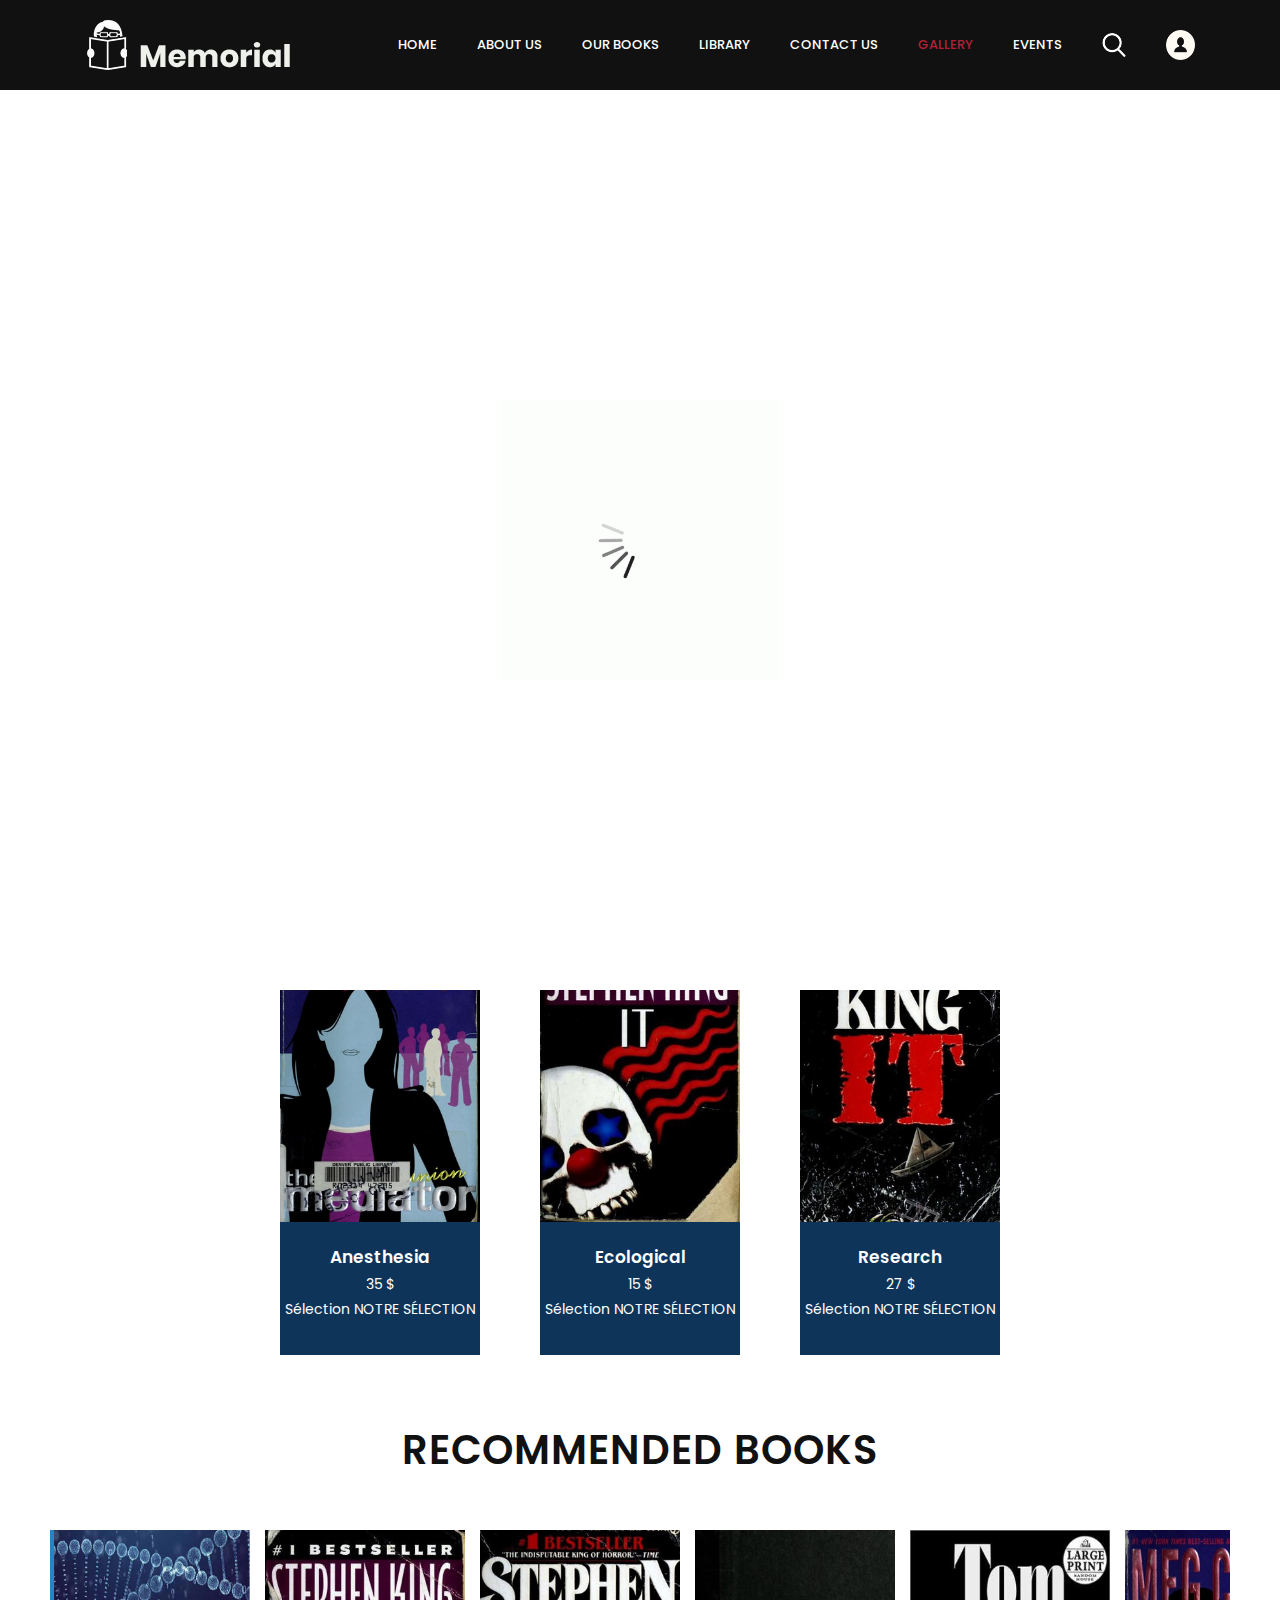
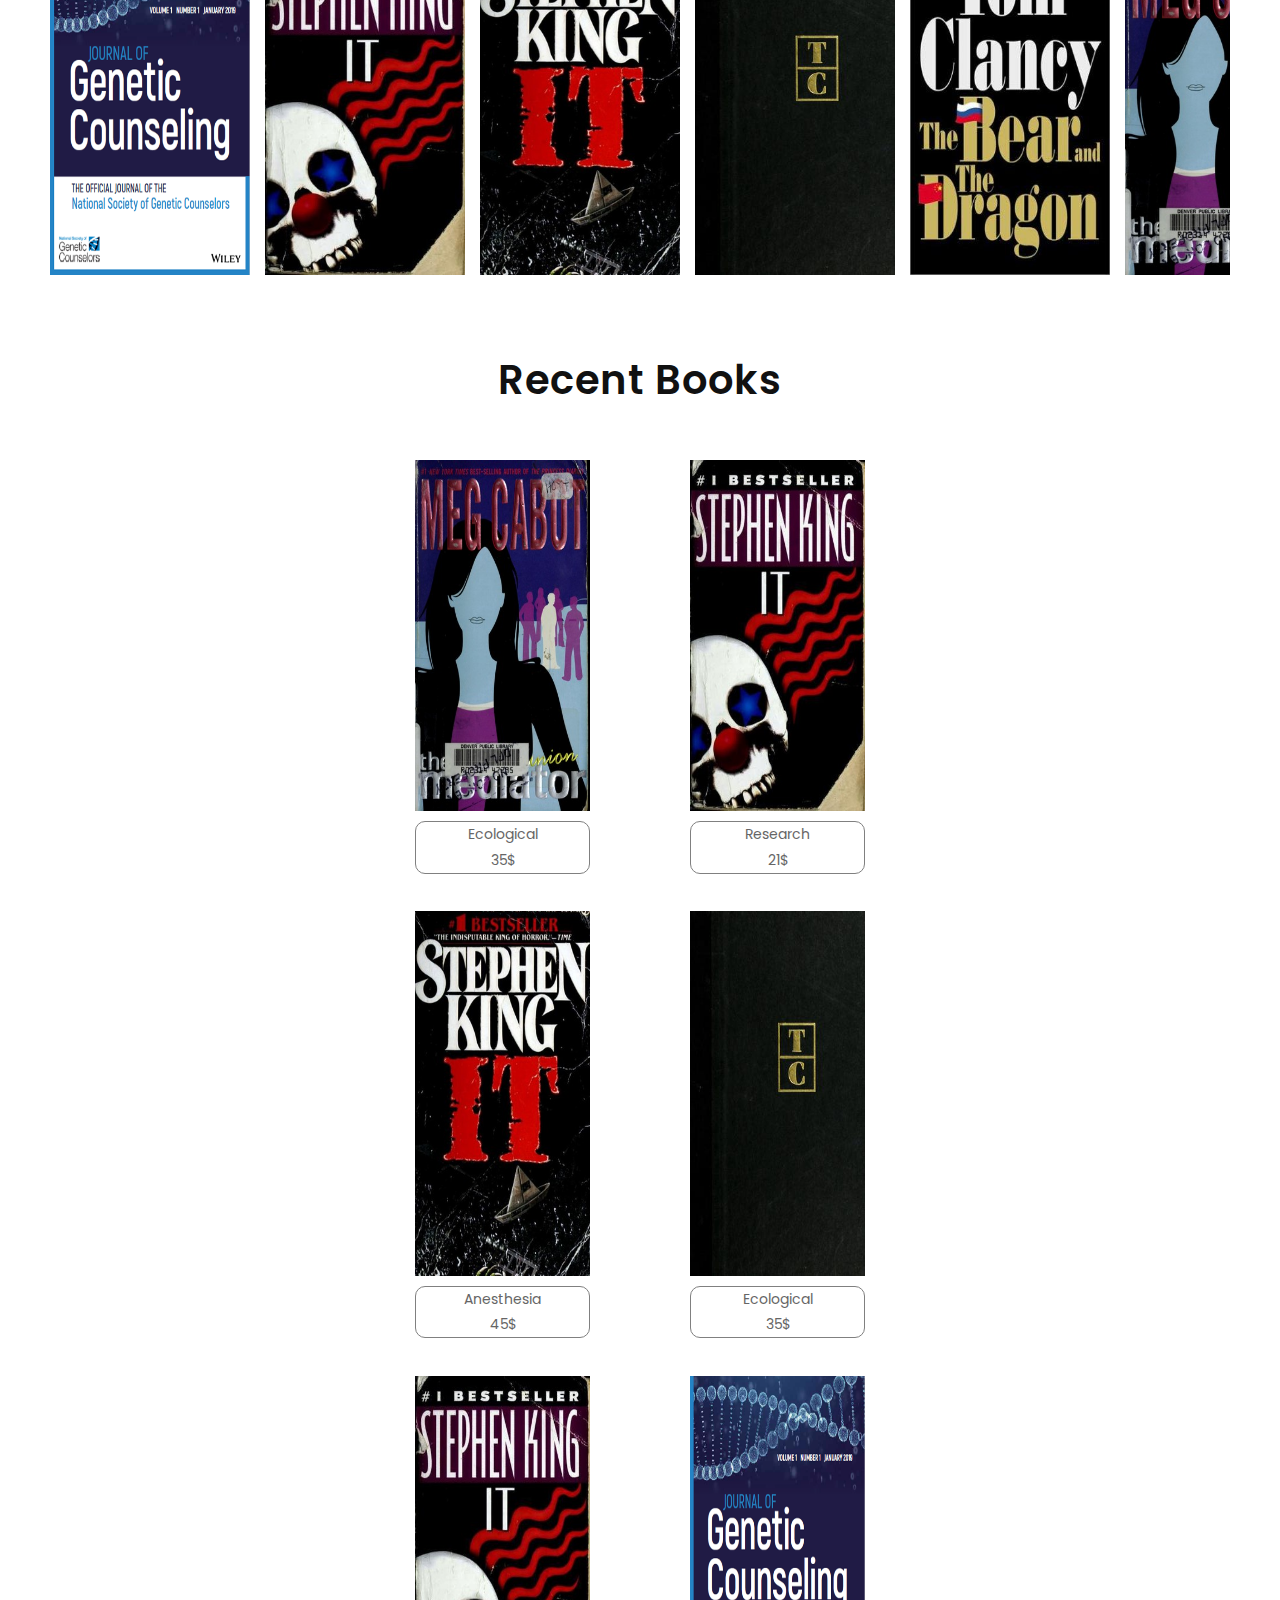
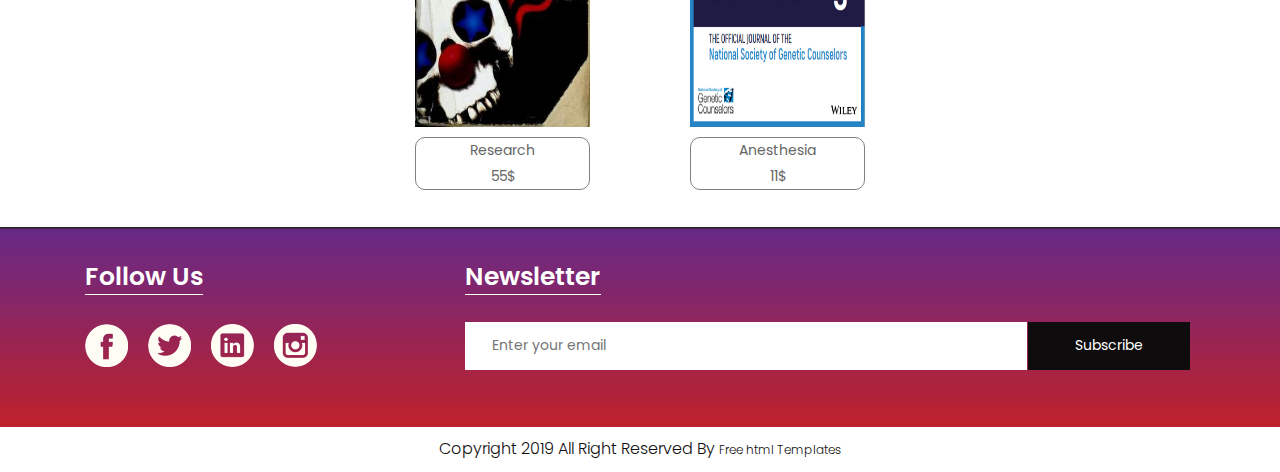
<file: brief-2/memorial/gallery.html>
<!DOCTYPE html>
<html lang="en">

<head>
  <!-- basic -->
  <meta charset="utf-8">
  <meta http-equiv="X-UA-Compatible" content="IE=edge">
  <!-- mobile metas -->
  <meta name="viewport" content="width=device-width, initial-scale=1">
  <meta name="viewport" content="initial-scale=1, maximum-scale=1">
  <!-- site metas -->
  <title>memorial books</title>
  <meta name="keywords" content="">
  <meta name="description" content="">
  <meta name="author" content="">
  <!-- bootstrap css -->
  <link rel="stylesheet" href="css/bootstrap.min.css">
  <!-- style css -->
  <link rel="stylesheet" href="css/style.css">
  <!-- Responsive-->
  <link rel="stylesheet" href="css/responsive.css">
  <!-- fevicon -->
  <link rel="icon" href="images/fevicon.png" type="image/gif" />
  <!-- Scrollbar Custom CSS -->
  <link rel="stylesheet" href="css/jquery.mCustomScrollbar.min.css">
  <!-- Tweaks for older IEs-->
  <!--[if lt IE 9]>
      <script src="https://oss.maxcdn.com/html5shiv/3.7.3/html5shiv.min.js"></script>
      <script src="https://oss.maxcdn.com/respond/1.4.2/respond.min.js"></script><![endif]-->
</head>
<!-- body -->
<style>
  .grid_container {
    display: flex;
    max-height: 900px;
    margin: 0 50px 50px 50px;
    overflow-x: auto;
  }

  .grid_container::-webkit-scrollbar {
    height: 10px;
  }

  .grid_container::-webkit-scrollbar-track {
    background: #f1f1f1;
    border-radius: 50px;
  }

  .grid_container::-webkit-scrollbar-thumb {
    background: #888;
    border-radius: 50px;
  }

  .box {
    min-width: 200px;
    margin: 0 15px 25px 0;
    position: relative;
  }

  .box img {
    height: 100%;
    transition: 0.3s;
  }

  .title {
    text-align: center;
    margin: 40px 0;
    letter-spacing: 1px;
    font-size: 40px;
    font-weight: 600;
  }

  .grid_container_2 {
    display: flex;
    flex-wrap: wrap;
    flex-direction: row;
    justify-content: center;
    margin-bottom: 50px;
  }

  .grid_container_2 div {
    background-color: rgb(14 52 90);
    margin: 15px 30px;
    transition: 0.3s;
  }

  .grid_container_2 div img {
    width: 200px;
    height: 70%;
  }

  .box img:hover,
  .grid_container_2 div:hover {
    cursor: pointer;
    box-shadow: 0 4px 8px 0 rgba(0, 0, 0, 0.5);
  }

  .grid_container3 div img:hover {
    transform: scale(1.1);
  }

  .grid_container_2 p {
    padding: 0 !important;
    font-weight: 600;
    text-align: center;
    color: white;
    margin-top: 20px;
  }

  .grid_container_2 span {
    display: block;
    text-align: center;
    color: white;
  }

  .gridi {
    display: grid;
    grid-template-columns: auto auto;
    justify-content: center;
    gap: 100px;
    margin-bottom: 100px;
  }

  .gridi div span {
    border: 1px solid grey;
    border-radius: 10px;
    transition: 0.3s;
    margin-top: 10px;
  }

  .gridi div span:hover {
    background-color: #b32137;
    border-color: #b32137;
    color: white;
    cursor: pointer;
  }

  .gridi div img {
    width: 175px;
    height: 100%;
    transition: 0.3s;
    cursor: pointer;
  }

  .gridi div img:hover {
    opacity: .5;
  }

  .gridi span {
    display: block;
    text-align: center;
  }

  .flow {
    position: absolute;
    background-color: #888;
    height: 100%;
    opacity: 0;
    transition: 0.3s;
    color: white;
    display: flex;
    flex-direction: column;
    justify-content: flex-end;
  }

  .flow button {
    height: 10%;
    margin-top: 50%;
    color: white;
    background-color: #b32137;
  }

  .flow:hover {
    opacity: .9;
  }
</style>

<body class="main-layout Books-bg">
  <!-- loader  -->
  <div class="loader_bg">
    <div class="loader"><img src="images/loading.gif" alt="#" /></div>
  </div>
  <!-- end loader -->
  <!-- header -->
  <header>
    <!-- header inner -->
    <div class="header">
      <div class="container">
        <div class="row">
          <div class="col-xl-3 col-lg-3 col-md-3 col-sm-3 col logo_section">
            <div class="full">
              <div class="center-desk">
                <div class="logo"> <a href="index.html"><img src="images/logo.png" alt="#"></a> </div>
              </div>
            </div>
          </div>
          <div class="col-xl-9 col-lg-9 col-md-9 col-sm-9">
            <div class="menu-area">
              <div class="limit-box">
                <nav class="main-menu">
                  <ul class="menu-area-main">
                    <li> <a href="index.html">Home</a></li>
                    <li> <a href="about.html">About us</a></li>
                    <li><a href="books.html">Our Books</a></li>
                    <li><a href="library.html">library</a></li>
                    <li><a href="contact.html">Contact us</a></li>
                    <li class="active"><a href="gallery.html">GALLERY</a></li>
                    <li><a href="event.html">EVENTS</a></li>
                    <li class="mean-last"> <a href="#"><img src="images/search_icon.png" alt="#" /></a> </li>
                    <li class="mean-last"> <a href="#"><img src="images/top-icon.png" alt="#" /></a> </li>
                  </ul>
                </nav>
              </div>
            </div>
          </div>
        </div>
      </div>
    </div>
    </div>
    <!-- end header inner -->
  </header>
  <!-- end header -->
  <div class="about-bg">
    <div class="container">
      <div class="row">
        <div class="col-xl-12 col-lg-12 col-md-12 col-sm-12">
          <div class="abouttitle">
            <h2>GALLERY</h2>
          </div>
        </div>
      </div>
    </div>
  </div>
  <!--Books -->
  <div class="Books">

    <h1 class="title">New Books</h1>
    <div class="grid_container">
      <div class="box">
        <div class="flow">
          <span>Lorem ipsum dolor, sit amet consectetur adipisicing elit. Nobis error corrupti rem, placeat
            aperiam obcaecat</span>
          <button>Reade</button>
        </div><img src="books/book1.webp">
      </div>
      <div class="box">
        <div class="flow">
          <span>Lorem ipsum dolor, sit amet consectetur adipisicing elit. Nobis error corrupti rem, placeat
            aperiam obcaecat</span>
          <button>Reade</button>
        </div><img src="books/book2.jpg">
      </div>
      <div class="box">
        <div class="flow">
          <span>Lorem ipsum dolor, sit amet consectetur adipisicing elit. Nobis error corrupti rem, placeat
            aperiam obcaecat</span>
          <button>Reade</button>
        </div><img src="books/book3.jpg">
      </div>
      <div class="box">
        <div class="flow">
          <span>Lorem ipsum dolor, sit amet consectetur adipisicing elit. Nobis error corrupti rem, placeat
            aperiam obcaecat</span>
          <button>Reade</button>
        </div><img src="books/book4.jpg">
      </div>
      <div class="box">
        <div class="flow">
          <span>Lorem ipsum dolor, sit amet consectetur adipisicing elit. Nobis error corrupti rem, placeat
            aperiam obcaecat</span>
          <button>Reade</button>
        </div><img src="books/book5.jpg">
      </div>
      <div class="box">
        <div class="flow">
          <span>Lorem ipsum dolor, sit amet consectetur adipisicing elit. Nobis error corrupti rem, placeat
            aperiam obcaecat</span>
          <button>Reade</button>
        </div><img src="books/book6.jpg">
      </div>
      <div class="box">
        <div class="flow">
          <span>Lorem ipsum dolor, sit amet consectetur adipisicing elit. Nobis error corrupti rem, placeat
            aperiam obcaecat</span>
          <button>Reade</button>
        </div><img src="books/book2.jpg">
      </div>
      <div class="box">
        <div class="flow">
          <span>Lorem ipsum dolor, sit amet consectetur adipisicing elit. Nobis error corrupti rem, placeat
            aperiam obcaecat</span>
          <button>Reade</button>
        </div><img src="books/book3.jpg">
      </div>
      <div class="box">
        <div class="flow">
          <span>Lorem ipsum dolor, sit amet consectetur adipisicing elit. Nobis error corrupti rem, placeat
            aperiam obcaecat</span>
          <button>Reade</button>
        </div><img src="books/book4.jpg">
      </div>
    </div>
    <h1 class="title">Classic Books </h1>
    <div class="grid_container_2">
      <div><img src="books/book6.jpg">
        <p>Anesthesia</p>
        <span>35 $</span>
        <span>
          Sélection NOTRE SÉLECTION
        </span>
      </div>
      <div><img src="books/book2.jpg">
        <p>Ecological</p>
        <span>15 $</span>
        <span>
          Sélection NOTRE SÉLECTION
        </span>
      </div>
      <div><img src="books/book3.jpg">
        <p>Research</p>
        <span>27 $</span>
        <span>
          Sélection NOTRE SÉLECTION
        </span>
      </div>
    </div>
    <h1 class="title">RECOMMENDED BOOKS </h1>
    <div class="grid_container grid_container3">
      <div class="box"><img src="books/book1.webp"></div>
      <div class="box"><img src="books/book2.jpg"></div>
      <div class="box"><img src="books/book3.jpg"></div>
      <div class="box"><img src="books/book4.jpg"></div>
      <div class="box"><img src="books/book5.jpg"></div>
      <div class="box"><img src="books/book6.jpg"></div>
      <div class="box"><img src="books/book2.jpg"></div>
      <div class="box"><img src="books/book3.jpg"></div>
      <div class="box"><img src="books/book4.jpg"></div>
    </div>

    <h1 class="title">Recent Books</h1>
    <div class="gridi">
      <div><img src="books/book6.jpg"><br><span>Ecological <br> 35$</span></div>
      <div><img src="books/book2.jpg"><span>Research <br> 21$</span></div>
      <div><img src="books/book3.jpg"><span>Anesthesia <br> 45$</span></div>
      <div><img src="books/book4.jpg"><span>Ecological <br> 35$</span></div>
      <div><img src="books/book2.jpg"><span>Research <br> 55$</span></div>
      <div><img src="books/book1.webp"><span>Anesthesia <br> 11$</span></div>
    </div>




  </div>
  <!-- end Books -->
  <!-- footer -->
  <footer>
    <div class="footer">
      <div class="container">
        <div class="row pdn-top-30">
          <div class="col-xl-4 col-lg-4 col-md-4 col-sm-12">
            <div class="Follow">
              <h3>Follow Us</h3>
            </div>
            <ul class="location_icon">
              <li> <a href="#"><img src="icon/facebook.png"></a></li>
              <li> <a href="#"><img src="icon/Twitter.png"></a></li>
              <li> <a href="#"><img src="icon/linkedin.png"></a></li>
              <li> <a href="#"><img src="icon/instagram.png"></a></li>
            </ul>
          </div>
          <div class="col-xl-8 col-lg-8 col-md-8 col-sm-12">
            <div class="Follow">
              <h3>Newsletter</h3>
            </div>
            <input class="Newsletter" placeholder="Enter your email" type="Enter your email">
            <button class="Subscribe">Subscribe</button>
          </div>
        </div>
      </div>
    </div>
    <div class="copyright">
      <div class="container">
        <p>Copyright 2019 All Right Reserved By <a href="https://html.design/">Free html Templates</a></p>
      </div>
    </div>
  </footer>
  <!-- end footer -->
  <!-- Javascript files-->
  <script src="js/jquery.min.js"></script>
  <script src="js/popper.min.js"></script>
  <script src="js/bootstrap.bundle.min.js"></script>
  <script src="js/jquery-3.0.0.min.js"></script>
  <script src="js/plugin.js"></script>
  <!-- sidebar -->
  <script src="js/jquery.mCustomScrollbar.concat.min.js"></script>
  <script src="js/custom.js"></script>
</body>

</html>
</file>
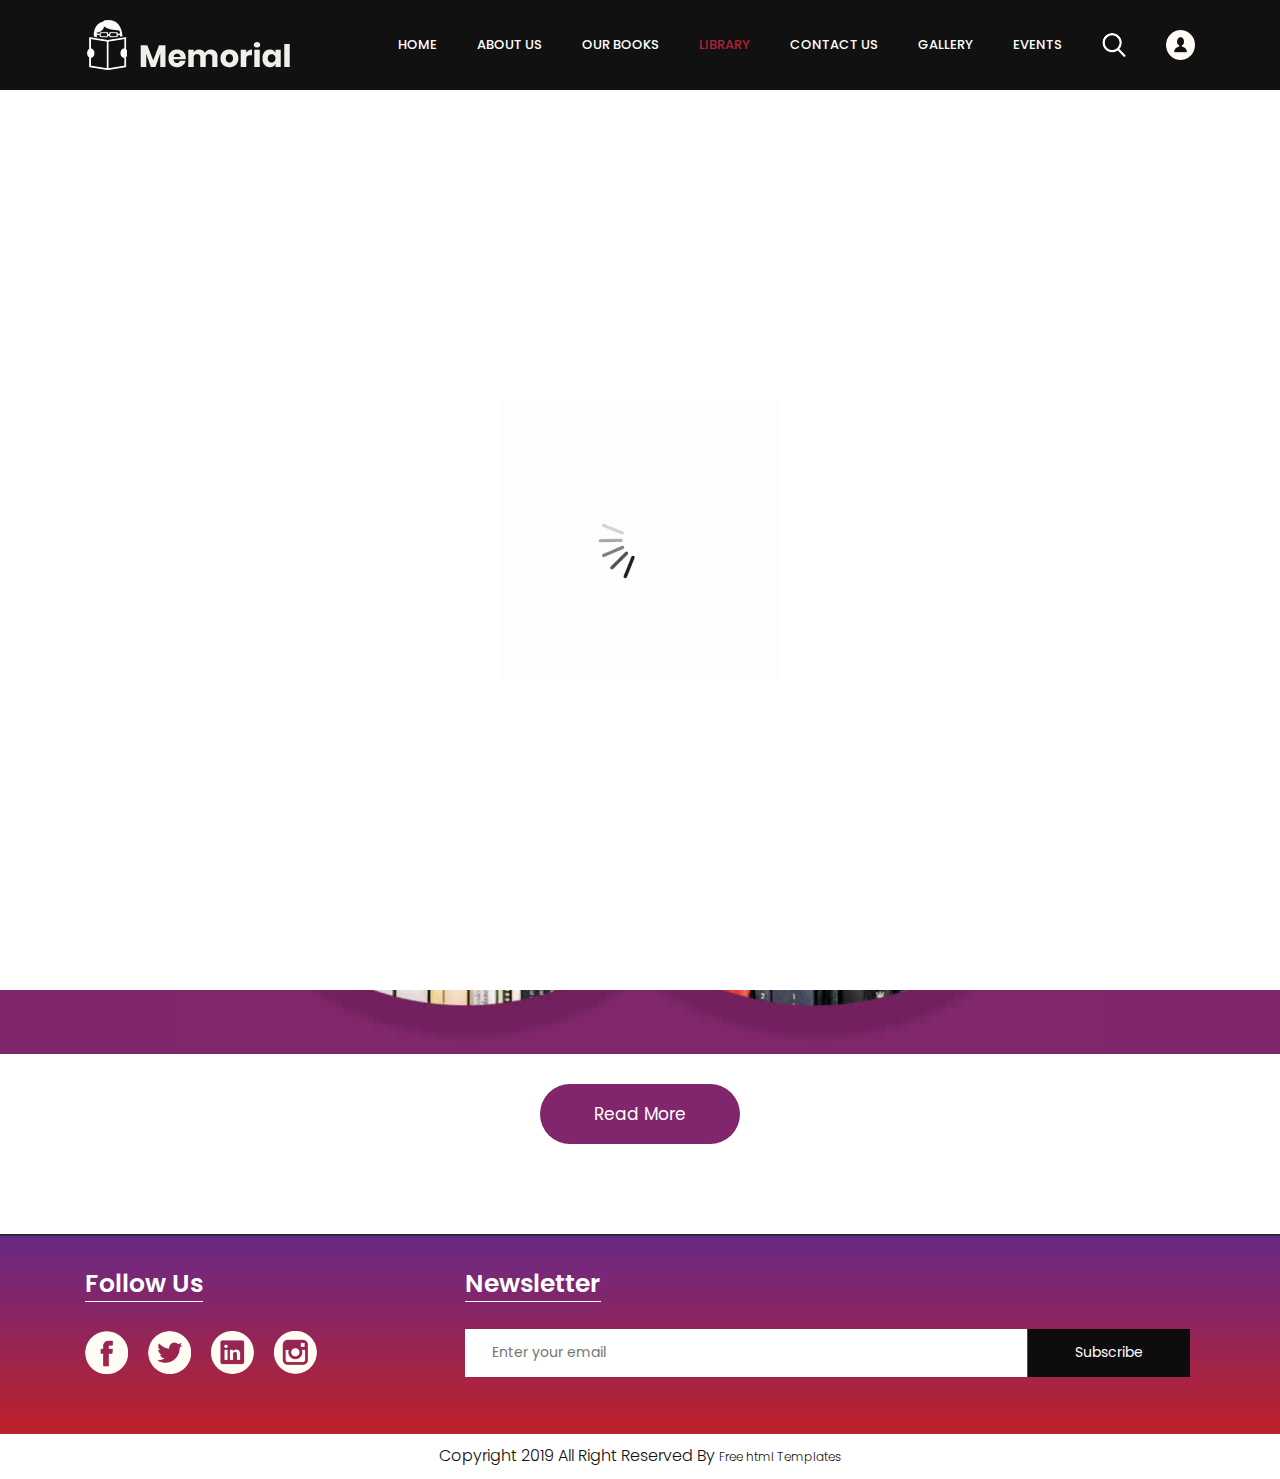
<file: brief-2/memorial/library.html>
<!DOCTYPE html>
<html lang="en">

<head>
   <!-- basic -->
   <meta charset="utf-8">
   <meta http-equiv="X-UA-Compatible" content="IE=edge">
   <!-- mobile metas -->
   <meta name="viewport" content="width=device-width, initial-scale=1">
   <meta name="viewport" content="initial-scale=1, maximum-scale=1">
   <!-- site metas -->
   <title>memorial books</title>
   <meta name="keywords" content="">
   <meta name="description" content="">
   <meta name="author" content="">
   <!-- bootstrap css -->
   <link rel="stylesheet" href="css/bootstrap.min.css">
   <!-- style css -->
   <link rel="stylesheet" href="css/style.css">
   <!-- Responsive-->
   <link rel="stylesheet" href="css/responsive.css">
   <!-- fevicon -->
   <link rel="icon" href="images/fevicon.png" type="image/gif" />
   <!-- Scrollbar Custom CSS -->
   <link rel="stylesheet" href="css/jquery.mCustomScrollbar.min.css">
   <!-- Tweaks for older IEs-->
   <!--[if lt IE 9]>
      <script src="https://oss.maxcdn.com/html5shiv/3.7.3/html5shiv.min.js"></script>
      <script src="https://oss.maxcdn.com/respond/1.4.2/respond.min.js"></script><![endif]-->
</head>
<!-- body -->

<body class="main-layout">
   <!-- loader  -->
   <div class="loader_bg">
      <div class="loader"><img src="images/loading.gif" alt="#" /></div>
   </div>
   <!-- end loader -->
   <!-- header -->
   <header>
      <!-- header inner -->
      <div class="header">
         <div class="container">
            <div class="row">
               <div class="col-xl-3 col-lg-3 col-md-3 col-sm-3 col logo_section">
                  <div class="full">
                     <div class="center-desk">
                        <div class="logo"> <a href="index.html"><img src="images/logo.png" alt="#"></a> </div>
                     </div>
                  </div>
               </div>
               <div class="col-xl-9 col-lg-9 col-md-9 col-sm-9">
                  <div class="menu-area">
                     <div class="limit-box">
                        <nav class="main-menu">
                           <ul class="menu-area-main">
                              <li> <a href="index.html">Home</a> </li>
                              <li> <a href="about.html">About us</a> </li>
                              <li><a href="books.html">Our Books</a></li>
                              <li class="active"><a href="library.html">library</a></li>
                              <li><a href="contact.html">Contact us</a></li>
                              <li><a href="gallery.html">GALLERY</a></li>
                              <li><a href="event.html">EVENTS</a></li>
                              <li class="mean-last"> <a href="#"><img src="images/search_icon.png" alt="#" /></a> </li>
                              <li class="mean-last"> <a href="#"><img src="images/top-icon.png" alt="#" /></a> </li>
                           </ul>
                        </nav>
                     </div>
                  </div>
               </div>
            </div>
         </div>
      </div>
      </div>
      <!-- end header inner -->
   </header>
   <!-- end header -->
   <div class="about-bg">
      <div class="container">
         <div class="row">
            <div class="col-xl-12 col-lg-12 col-md-12 col-sm-12">
               <div class="abouttitle">
                  <h2>Our Library</h2>
               </div>
            </div>
         </div>
      </div>
   </div>
   <!-- Library -->
   <div class="Library">
      <div class="container">
         <div class="row">
            <div class="col-md-10 offset-md-1">
               <div class="titlepage">
                  <span>adipiscing elit, sed do eiusmod tempor incididunt ut labore et dolore magna aliqua. Ut enim ad
                     minim veniam, quis nostrud exercitation ullamco laboris</span>
               </div>
            </div>
         </div>
      </div>
      <div class="bg">
         <div class="container">
            <div class="row">
               <div class="col-md-10 offset-md-1">
                  <div class="Library-box">
                     <figure><img src="images/Library-.jpg" alt="#" /></figure>
                  </div>
               </div>
            </div>
         </div>
      </div>
      <div class="container">
         <div class="row">
            <div class="col-md-12">
               <div class="read-more">
                  <a href="gallery.html">Read More</a>
               </div>
            </div>
         </div>
      </div>
   </div>
   <!-- end Library -->
   <!-- footer -->
   <footer>
      <div class="footer">
         <div class="container">
            <div class="row pdn-top-30">
               <div class="col-xl-4 col-lg-4 col-md-4 col-sm-12">
                  <div class="Follow">
                     <h3>Follow Us</h3>
                  </div>
                  <ul class="location_icon">
                     <li> <a href="#"><img src="icon/facebook.png"></a></li>
                     <li> <a href="#"><img src="icon/Twitter.png"></a></li>
                     <li> <a href="#"><img src="icon/linkedin.png"></a></li>
                     <li> <a href="#"><img src="icon/instagram.png"></a></li>
                  </ul>
               </div>
               <div class="col-xl-8 col-lg-8 col-md-8 col-sm-12">
                  <div class="Follow">
                     <h3>Newsletter</h3>
                  </div>
                  <input class="Newsletter" placeholder="Enter your email" type="Enter your email">
                  <button class="Subscribe">Subscribe</button>
               </div>
            </div>
         </div>
      </div>
      <div class="copyright">
         <div class="container">
            <p>Copyright 2019 All Right Reserved By <a href="https://html.design/">Free html Templates</a></p>
         </div>
      </div>
   </footer>
   <!-- end footer -->
   <!-- Javascript files-->
   <script src="js/jquery.min.js"></script>
   <script src="js/popper.min.js"></script>
   <script src="js/bootstrap.bundle.min.js"></script>
   <script src="js/jquery-3.0.0.min.js"></script>
   <script src="js/plugin.js"></script>
   <!-- sidebar -->
   <script src="js/jquery.mCustomScrollbar.concat.min.js"></script>
   <script src="js/custom.js"></script>
</body>

</html>
</file>
<file: brief-2/memorial/css/style.css>
/*--------------------------------------------------------------------- File Name: style.css ---------------------------------------------------------------------*/
/*--------------------------------------------------------------------- import Fonts ---------------------------------------------------------------------*/
 @import url('https://fonts.googleapis.com/css?family=Rajdhani:300,400,500,600,700');
 @import url('https://fonts.googleapis.com/css?family=Poppins:100,100i,200,200i,300,300i,400,400i,500,500i,600,600i,700,700i,800,800i,900,900i');
/*****---------------------------------------- 1) font-family: 'Rajdhani', sans-serif;
 2) font-family: 'Poppins', sans-serif;
 ----------------------------------------*****/
/*--------------------------------------------------------------------- import Files ---------------------------------------------------------------------*/
 @import url(animate.min.css);
 @import url(normalize.css);
 @import url(font-awesome.min.css);
 @import url(meanmenu.css);
 @import url(owl.carousel.min.css);
 @import url(slick.css);
 @import url(jquery.fancybox.min.css);
 @import url(jquery-ui.css);
 @import url(nice-select.css);
/*--------------------------------------------------------------------- skeleton ---------------------------------------------------------------------*/
 * {
     box-sizing: border-box !important;
}
 body {
     color: #666666;
     font-size: 14px;
     font-family: 'poppins', sans-serif;
     line-height: 1.80857;
     font-weight: normal;
     overflow-x: hidden;
}
 a {
     color: #1f1f1f;
     text-decoration: none !important;
     outline: none !important;
     -webkit-transition: all .3s ease-in-out;
     -moz-transition: all .3s ease-in-out;
     -ms-transition: all .3s ease-in-out;
     -o-transition: all .3s ease-in-out;
     transition: all .3s ease-in-out;
     font-size: 12px;
}
 h1, h2, h3, h4, h5, h6 {
     letter-spacing: 0;
     font-weight: normal;
     position: relative;
     padding: 0 0 10px 0;
     font-weight: normal;
     line-height: normal;
     color: #111111;
     margin: 0 
}
 h1 {
     font-size: 24px 
}
 h2 {
     font-size: 22px 
}
 h3 {
     font-size: 18px 
}
 h4 {
     font-size: 16px 
}
 h5 {
     font-size: 14px 
}
 h6 {
     font-size: 13px 
}
 *, *::after, *::before {
     -webkit-box-sizing: border-box;
     -moz-box-sizing: border-box;
     box-sizing: border-box;
}
 h1 a, h2 a, h3 a, h4 a, h5 a, h6 a {
     color: #212121;
     text-decoration: none!important;
     opacity: 1 
}
 button:focus {
     outline: none;
}
 ul, li, ol {
     margin: 0px;
     padding: 0px;
     list-style: none;
}
 p {
     margin: 0px;
     font-weight: 300;
     font-size: 15px;
     line-height: 24px;
}
 a {
     color: #222222;
     text-decoration: none;
     outline: none !important;
}
 a, .btn {
     text-decoration: none !important;
     outline: none !important;
     -webkit-transition: all .3s ease-in-out;
     -moz-transition: all .3s ease-in-out;
     -ms-transition: all .3s ease-in-out;
     -o-transition: all .3s ease-in-out;
     transition: all .3s ease-in-out;
}
 img {
     max-width: 100%;
     height: auto;
}
 :focus {
     outline: 0;
}
 .btn-custom {
     margin-top: 20px;
     background-color: transparent !important;
     border: 2px solid #ddd;
     padding: 12px 40px;
     font-size: 16px;
}
 .lead {
     font-size: 18px;
     line-height: 30px;
     color: #767676;
     margin: 0;
     padding: 0;
}
 .form-control:focus {
     border-color: #ffffff !important;
     box-shadow: 0 0 0 .2rem rgba(255, 255, 255, .25);
}
 .navbar-form input {
     border: none !important;
}
 .badge {
     font-weight: 500;
}
 blockquote {
     margin: 20px 0 20px;
     padding: 30px;
}
 button {
     border: 0;
     margin: 0;
     padding: 0;
     cursor: pointer;
}
 .full {
     float: left;
     width: 100%;
}
 .layout_padding {
     padding-top: 90px;
     padding-bottom: 90px;
}
 .layout_padding_2 {
     padding-top: 75px;
     padding-bottom: 75px;
}
 .light_silver {
     background: #f9f9f9;
}
 .theme_bg {
     background: #38c8a8;
}
 .margin_top_30 {
     margin-top: 30px !important;
}
 .full {
     width: 100%;
     float: left;
     margin: 0;
     padding: 0;
}
/**-- heading section --**/
 .main_heading {
     text-align: center;
     display: flex;
     justify-content: center;
     position: relative;
     margin-bottom: 50px;
}
 .main_heading h2 {
     padding: 0;
     font-size: 48px;
     line-height: 60px;
     font-weight: 400;
     position: relative;
     letter-spacing: -0.5px;
     color: #114c7d;
     border-left: solid #38c8a8 10px;
     padding-left: 15px;
}
 .main_heading h2 strong {
     background: #38c8a8;
     color: #fff;
     font-weight: 600;
     padding: 0 15px;
     line-height: 68px;
}
 .white_heading_main h2 {
     color: #fff;
}
 .small_main_heading {
     margin-top: 25px;
     float: left;
     width: 100%;
     border-bottom: solid rgba(0, 0, 0, 0.07) 1px;
     margin-bottom: 25px;
}
 .small_main_heading h2 {
     padding: 2px 0 20px 0;
     color: #114c7d;
     font-weight: 400;
     font-size: 28px;
     background-image: url('../images/fevicon.png');
     background-repeat: no-repeat;
     padding-left: 55px;
     letter-spacing: -0.5px;
}
 .small_main_heading h2 strong {
     color: #38c8a8;
     font-weight: 600;
}
 .main_bt {
     background: transparent;
    color: #fff;
    padding: 15px 60px 15px 60px;
    float: left;
    font-size: 15px;
    font-weight: 400;
    border: solid #fff 2px;
    border-radius: 30px;
    margin: 63px 0px 60px 0px;
}
 a.readmore_bt {
     color: #fff;
     font-weight: 300;
     text-decoration: underline !important;
}
 .main_bt:hover, .main_bt:focus {
     background: #000;
    border: solid #000 2px;
    color: #fff;}


/**-- list icon --**/
 .ul_list_info_icon ul {
     list-style: none;
}
 .ul_list_info_icon ul li {
     display: inline;
     float: left;
     width: 100%;
}
 .ul_list_info_icon ul li img {
     width: 75px;
}
/*---------------------------- preloader area ----------------------------*/
 .loader_bg {
     position: fixed;
     z-index: 9999999;
     background: #fff;
     width: 100%;
     height: 100%;
}
 .loader {
     height: 100%;
     width: 100%;
     position: absolute;
     left: 0;
     top: 0;
     display: flex;
     justify-content: center;
     align-items: center;
}
 .loader img {
     width: 280px;
}
/*---------------------------- scroll to top area ----------------------------*/
 .scrollup {
     float: right;
     position: absolute;
     color: #fff;
     right: 20px;
     padding: 0px 5px;
     text-transform: uppercase;
     font-weight: 600;
     background: #38c8a8;
     position: fixed;
     bottom: 20px;
     z-index: 99;
     text-align: center;
     color: #fff;
     cursor: pointer;
     border-radius: 0px;
     opacity: 0;
     backface-visibility: hidden;
     -webkit-backface-visibility: hidden;
     transform: scale(1);
     -moz-transform: scale(1);
     -o-transform: scale(1);
     -webkit-transform: scale(1);
     transition: .2s all ease;
     -moz-transition: .2s all ease;
     -o-transition: .2s all ease;
     -webkit-transition: .2s all ease;
     width: 50px;
     height: 50px;
     border-radius: 100%;
     line-height: 48px;
     font-size: 16px;
}
 .scrollup.b-show_scrollBut {
     opacity: 1;
     visibility: visible;
}
 .top_awro {
     background: #ee4a79 none repeat scroll 0 0;
     cursor: pointer;
     padding: 6px 8px;
     position: fixed;
     bottom: 59px;
     right: 20px;
     display: none;
     height: 45px;
     width: 45px;
     border-radius: 50%;
     text-align: center;
     line-height: 30px;
     transition: all 0.5s ease;
}
 .sale_pro {
     background: #f25252 !important;
}
 .margin_top_50 {
     margin-top: 50px;
}
 .margin_bottom_30_all {
     margin-bottom: 30px;
}
 .text_align_center {
     text-align: center;
}
/*--------------------------------------------------------------------- header area ---------------------------------------------------------------------*/

.header {
    padding: 15px 0px;
    position: absolute;
    z-index: 999;
    width: 100%;
    left: 0;
    top: 0;
    background-color: #111;
}

.home_page .header {
    background: rgba(0,0,0,0.4);
}

 .logo {
     float: left;
}
 nav.main-menu {
     float: right;
     margin-left: 0;
}


ul.top_icon {
     float: right;
     padding-top: 17px;
}
 ul.top_icon li {
     float: left;
     
     color: #fff;
     display: flex;
     flex-wrap: wrap;
     align-items: center;
     padding-right: 20px;
}

ul.top_icon li:last-child { padding-right: 0px; }
 
ul.top_icon li a{ color: #fff; 
 }
 



 .menu-area-main li:hover a, .menu-area-main li:focus a {
     color: #b32137;
}
 .menu-area-main li.active a {
     color: #b32137;
}
 .right_cart_section {
     float: right;
     width: auto;
}
 .right_cart_section ul {
     float: left;
     min-height: auto;
     margin: 0;
     padding: 12px 0 0;
}
 .right_cart_section .cart_icons {
     padding: 18px 0 0;
}
 .main-menu ul > li nth:child(5) a {
     padding-right: 0px;
}
 .right_cart_section ul li {
     float: left;
     font-size: 17px;
     font-weight: 400;
     color: #fff;
     margin-right: 30px;
}
 .right_cart_section ul.cart_update li {
     font-size: 13px;
     color: #ccc;
     line-height: normal;
     margin: 0;
     font-weight: 300;
}
 .right_cart_section ul.cart_update li span {
     font-size: 18px;
     font-weight: 300;
     color: #fff;
     line-height: 21px;
}
 .right_cart_section ul li i {
     margin-right: 10px;
     margin-top: 5px;
     float: left;
     color: #fff;
     font-size: 21px;
}
 .right_cart_section ul li a {
     color: #fff;
}
/*-- end header middle --*/
 .top-bar-info {
     background: #111111;
     padding: 5px 0px;
}
 .top-menu-left {
     float: left;
}
 .top-menu-left li {
     position: relative;
     display: inline-block;
     margin-right: 11px;
     padding-right: 12px;
}
 .top-menu-left li::before {
     content: '';
     position: absolute;
     right: 0;
     top: 9px;
     height: 10px;
     border-right: 1px dotted #999;
}
 .top-menu-left li:last-child::before {
     display: none;
}
 .top-menu-left li:last-child {
     padding: 0px;
     margin: 0px;
}
 .top-menu-left li a {
     color: #ffffff;
     font-size: 12px;
     text-transform: uppercase;
     text-decoration: none;
}
 .top-menu-left li a:hover {
     color: #38c8a8;
}
 .right-dropdown-language {
     float: right;
     margin-left: 12px;
}
 .dropdown-bar .dropdown-link {
     position: absolute;
     z-index: 1009;
     top: 40px;
     left: 0;
     right: auto;
     min-width: 50px;
     padding: 15px;
     background: #ffffff;
     list-style: none;
     border: 2px solid #38c8a8;
     opacity: 0;
     visibility: hidden;
     -webkit-box-shadow: 0 0 10px rgba(0, 0, 0, 0.1);
     box-shadow: 0 0 10px rgba(0, 0, 0, 0.1);
     -webkit-transition: opacity 0.2s ease 0s, visibility 0.2s linear 0s;
     -o-transition: opacity 0.2s ease 0s, visibility 0.2s linear 0s;
     transition: opacity 0.2s ease 0s, visibility 0.2s linear 0s;
     text-align: left;
}
 .dropdown-bar:hover .dropdown-link {
     opacity: 1;
     visibility: visible;
     top: 25px;
}
 .dropdown-bar.right-dropdown-language>a::after {
     font-family: 'FontAwesome';
     content: "\f107";
     text-decoration: none;
     padding-left: 4px;
     color: #ffffff;
}
 .right-dropdown-language>a {
     line-height: 10px;
     padding: 5px 5px;
     cursor: pointer;
}
 .dropdown-bar .dropdown-link li a {
     color: #111111;
     display: block;
     font-size: 12px;
     line-height: 15px;
     padding: 5px 0;
}
 .dropdown-bar .dropdown-link li a:hover {
     color: #38c8a8;
}
 .dropdown-bar .dropdown-link li a img {
     margin-right: 7px;
}
 .dropdown-bar .dropdown-link li.active {
     font-weight: bold;
}
 .right-dropdown-language .dropdown-link {
     min-width: 100px;
     padding: 7px 10px;
     color: #111111;
}
 .dropdown-bar {
     position: relative;
     padding: 0 5px;
     font-size: 13px;
}
 .dropdown-bar .dropdown-link.right-sd {
     left: auto;
     right: 0;
}
 .right-dropdown-currency {
     float: right;
     margin-left: 12px;
}
 .dropdown-bar.right-dropdown-currency>a::after {
     font-family: 'FontAwesome';
     content: "\f107";
     text-decoration: none;
     padding-left: 4px;
     color: #ffffff;
}
 .right-dropdown-currency>a {
     line-height: 10px;
     padding: 5px 5px;
     cursor: pointer;
     color: #ffffff;
}
 .right-dropdown-currency .dropdown-link {
     min-width: 100px;
     padding: 7px 10px;
     color: #111111;
}
 .right-dropdown-currency .dropdown-link {
     min-width: 55px;
     padding: 7px 10px;
}
 .right-dropdown-currency .dropdown-link li a span.symbol {
     margin-right: 7px;
}
 #login-modal .modal-content {
     border-radius: 0px;
}
 #login-modal .modal-content .modal-header {
     background: #38c8a8;
     border-radius: 0;
}
 #login-modal .modal-content .modal-body .form-group input {
     background: #ffffff;
     border: 1px solid #c8c8c8;
     border-radius: 0px;
}
 #login-modal .modal-content .modal-body .form-group input:focus {
     border: 1px solid #c8c8c8 !important;
}
 #login-modal .modal-content form {
     margin-bottom: 10px;
}
 .modal-title {
     padding: 0px;
     color: #ffffff;
     font-size: 18px;
     text-transform: uppercase;
}
 .btn-template-outlined {
     background: #111111;
     color: #ffffff;
     border: none;
     border-radius: 0px;
}
 .btn-template-outlined i {
     padding-right: 10px;
}
 .text-muted {
     padding: 10px 0px;
}
 .slogan-line {
     float: right;
     color: #ffffff;
     font-size: 13px;
}
 .middle-area {
     padding: 30px 0px;
}
 .header-search {
     padding: 3px 0px;
}
 .header-search form {
     position: relative;
     -webkit-box-shadow: 0px 1px 10px -1px rgba(0, 0, 0, 0.2);
     box-shadow: 0px 1px 10px -1px rgba(0, 0, 0, 0.2);
}
 .header-search .btn-group.bootstrap-select {
     position: absolute;
     left: 0px;
     top: 0px;
}
 .header-search input {
     width: 100%;
     min-height: 45px;
     border-radius: 0px;
     border: none;
     padding-left: 15px;
     border: 1px solid #e0e7ed;
}
 .header-search form .search-btn {
     position: absolute;
     right: 0;
     top: 0;
     border: 0;
     color: #fff;
     font-size: 20px;
     padding: 4px 15px;
     border-radius: 0px;
     background-color: #38c8a8;
     cursor: pointer;
}
 .header-search form .search-btn:hover {
     background: #111111;
}
 .cart-box {
     float: right;
     margin-left: 10px;
     position: relative;
}
 .cart-content-box {
     position: absolute;
     z-index: 1009;
     top: 40px;
     left: auto;
     right: 0;
     min-width: 250px;
     max-width: 250px;
     padding: 15px;
     background: #ffffff;
     list-style: none;
     border: 2px solid #38c8a8;
     opacity: 0;
     visibility: hidden;
     -webkit-box-shadow: 0 0 10px rgba(0, 0, 0, 0.1);
     box-shadow: 0 0 10px rgba(0, 0, 0, 0.1);
     text-align: left;
     -webkit-transform: scaleY(0);
     transform: scaleY(0);
     -webkit-transform-origin: 0 0 0;
     transform-origin: 0 0 0;
     -webkit-transition: all 0.3s ease 0s;
     transition: all 0.3s ease 0s;
     transition: all 0.3s ease 0s;
}
 .cart-box:hover .cart-content-box {
     opacity: 1;
     visibility: visible;
     top: 100%;
     -webkit-transform: scaleY(1);
     transform: scaleY(1);
}
 .inner-cart {
     background: #38c8a8;
     border-radius: 2px;
     padding: 0px;
     color: #ffffff;
     position: relative;
     width: 40px;
     height: 40px;
     text-align: center;
}
 .cart-box .inner-cart:hover {
     color: #ffffff;
}
 .line-cart {
     float: left;
     line-height: 40px;
     margin-right: 9px;
}
 .cart-box a {
     display: inline-block;
}
 .cart-box a:hover {
     color: #38c8a8;
}
 .cart-box a span.icon {
     background: #38c8a8;
     width: 30px;
     height: 40px;
     display: inline-block;
     line-height: 40px;
     text-align: center;
     color: #ffffff;
     position: relative;
     border-radius: 2px;
}
 .cart-box a .p-up {
     position: absolute;
     right: -8px;
     top: -8px;
     line-height: initial;
     background: #38c8a8;
     padding: 3px;
     border-radius: 50%;
     width: 17px;
     height: 17px;
     font-size: 12px;
     text-align: center;
     line-height: 10px;
}
 .wish-box {
     float: right;
}
 .wish-box a {
     display: inline-block;
}
 .wish-box a:hover {
     color: #38c8a8;
}
 .wish-box a span.icon {
     background: #38c8a8;
     width: 40px;
     height: 40px;
     display: inline-block;
     line-height: 40px;
     text-align: center;
     color: #ffffff;
     position: relative;
     border-radius: 2px;
}
 .wish-box a span.icon:hover {
     background: #111111;
}
 .cart-content-right {
     padding: 5px 0px;
}
 .cart-content-box .items {
     text-align: center;
}
 .product-media {
     width: 60px;
     float: left;
     position: relative;
}
 .cart-content-box .items:hover .product-media::before {
     transform: scale(1);
     -webkit-transform: scale(1);
     -moz-transform: scale(1);
     -ms-transform: scale(1);
     -o-transform: scale(1);
}
 .product-media::before {
     position: absolute;
     content: '';
     z-index: 2;
     top: 0;
     left: 0;
     width: 100%;
     height: 100%;
     background-color: #38c8a8;
     opacity: 0.4;
     transform: scale(0);
     -webkit-transform: scale(0);
     -moz-transform: scale(0);
     -ms-transform: scale(0);
     -o-transform: scale(0);
     transition: all 0.5s ease;
     -webkit-transition: all 0.5s ease;
     -moz-transition: all 0.5s ease;
     -o-transition: all 0.5s ease;
}
 .cart-content-box .items .item .remove {
     position: absolute;
     right: 0px;
     top: 0px;
     background: #38c8a8;
     color: #ffffff;
     width: 20px;
     height: 20px;
     line-height: 18px;
     border-radius: 2px;
}
 .cart-content-box .items .item {
     margin-bottom: 10px;
     padding-bottom: 10px;
     border-bottom: 1px solid #e0e7ed;
     position: relative;
}
 .cart-content-box .items .item .product-info {
     padding-top: 10px;
     padding-left: 71px;
     text-align: left;
}
 .cart-content-box .items .item .remove:hover {
     background: #111111;
}
 .subtotal {
     text-align: left;
     text-transform: capitalize;
     color: #38c8a8;
     font-weight: 500;
     margin-bottom: 15px;
}
 .subtotal span {
     font-weight: bold;
     color: #111111;
     padding-left: 15px;
     float: right;
}
 .actions .btn-process {
     padding: 5px 16px;
     color: #ffffff;
     font-family: 'Roboto', sans-serif;
     font-size: 14px;
     border-radius: 2px;
     overflow: hidden;
}
 .actions .btn-process:hover {
     color: #ffffff;
}
 .line-cart {
     position: relative;
}
 .wish-box a span.icon span {
     position: absolute;
     right: -8px;
     top: -8px;
     line-height: initial;
     background: #38c8a8;
     padding: 3px;
     border-radius: 50%;
     width: 17px;
     height: 17px;
     font-size: 12px;
}
 .main-menu {
     text-align: center;
}
 .main-menu ul {
     margin: 0;
     list-style-type: none;
}
 .main-menu ul>li {
     display: inline-block;
     position: relative;
}
 .main-menu ul > li a {
     padding: 15px 18px;
     line-height: 20px;
     font-size: 13px;
     display: block;
     font-weight: 500;
     color: #fff;
     text-transform: uppercase;
}
 .main-menu ul li:last-child a {
     padding-right: 0;
}
 .sub-down li {
     background: #ffffff;
}
 .main-menu ul>li .sub-down li a {
     color: #114c7d;
     font-size: 15px;
     text-transform: capitalize;
     font-weight: 300;
     padding: 12px 5px;
     position: relative;
     border-bottom: solid #eee 1px;
}
 .main-menu ul>li .sub-down li a::before {
}
 .main-menu ul>li .sub-down li a:hover {
     color: #111111;
}
 .main-menu ul>li .sub-down li a:hover::before {
}
 .main-menu ul li:first-child {
     margin-left: 0;
}
 .main-menu ul>li>ul {
     opacity: 0;
     position: absolute;
     text-align: left;
     top: 100%;
     -webkit-transform: scaleY(0);
     transform: scaleY(0);
     -webkit-transform-origin: 0 0 0;
     transform-origin: 0 0 0;
     -webkit-transition: all 0.3s ease 0s;
     transition: all 0.3s ease 0s;
     visibility: hidden;
     width: 240px;
     z-index: 999;
     background: #fff;
     -webkit-box-shadow: 0 6px 12px rgba(0, 0, 0, .175);
     box-shadow: 0 6px 12px rgba(0, 0, 0, .175);
}
 .main-menu>ul>li:hover>ul {
     -webkit-transform: scaleY(1);
     transform: scaleY(1);
     visibility: visible;
     opacity: 1;
}
 .main-menu ul>li>ul>li {
     margin: 0px;
     position: relative;
     display: block;
}
 .main-menu ul>li>ul>li:hover>ul {
     -webkit-transform: scaleY(1);
     transform: scaleY(1);
     visibility: visible;
     opacity: 1;
     left: 100%;
     top: 10px;
}
 .main-menu ul>li>ul>li>a {
     background: none !important;
}
 .mean-container .mean-nav {
     margin-top: 0px;
     position: absolute;
     top: 100%;
}
 .main-menu ul>li {
     position: inherit;
     display: inline-block;
     vertical-align: middle;
}
 .main-menu ul>li:nth-child (6) {
     padding-right: 0px;
}
 .nav>li {
     position: inherit;
     display: inline-block;
     vertical-align: middle;
}
 .megamenu .sub-down {
     max-width: 1140px;
     width: 100%;
     left: 0;
     margin: 0 auto;
     right: 0;
     padding: 15px 0px;
}
 .sub-full {
}
 .simple-down {
     padding: 15px;
}
 .megamenu-categories {
     padding: 10px 0px;
}
 .sub-full.megamenu-categories li {
     display: block;
}
 .megamenu .sub-full.megamenu-categories ol li a {
     padding: 5px 0px;
     font-size: 15px !important;
     font-weight: 500;
}
 .sub-full.megamenu-categories ol li .category-title {
     padding: 15px 0px;
     font-size: 16px;
     font-weight: 600;
     text-transform: uppercase;
}
 .sub-full.megamenu-categories ol li .category-box a {
     padding: 5px 0px;
}
 .menu-add {
     padding: 30px 15px;
}
 .menu-add img {
     width: 100%;
}
 .main-w img {
     width: 100%;
}
 .women-box {
     position: relative;
}
 .women-box::before {
     content: "";
     position: absolute;
     background: rgba(0, 0, 0, 0.3);
     width: 100%;
     height: 100%;
}
 .banner-up-text {
     position: absolute;
     bottom: 10px;
     left: 0px;
     right: 0px;
     text-align: center;
}
 .text-a {
     color: #fff;
     text-transform: uppercase;
     font-size: 40px;
     line-height: 40px;
     font-weight: 700;
}
 .text-b {
     color: #fff;
     font-size: 28px;
     text-transform: uppercase;
     line-height: 30px;
     padding: 20px 0px;
}
 .text-c {
     color: #ffffff;
     font-size: 31px;
     font-weight: 300;
     text-transform: uppercase;
     line-height: 30px;
     padding-bottom: 20px;
}
 .megamenu .sub-full.megamenu-categories .women-box .banner-up-text a {
     background: #111111;
     color: #ffffff !important;
     display: inline-block;
     padding: 10px 16px;
     border-radius: 2px;
     overflow: hidden;
     font-size: 16px;
}
 .sticky-wrapper .sticky-wrapper-header {
     z-index: 20 !important;
     background: #ffffff;
}
 .is-sticky .sticky-wrapper-header .middle-area {
     padding: 10px 0px 
}
 .sticky-wrapper:not(.is-sticky) {
     height: auto !important;
}
 .hover-btn {
     display: inline-block;
     vertical-align: middle;
     -webkit-transform: perspective(1px) translateZ(0);
     transform: perspective(1px) translateZ(0);
     box-shadow: 0 0 1px rgba(0, 0, 0, 0);
     position: relative;
     background: #111111;
     -webkit-transition-property: color;
     transition-property: color;
     -webkit-transition-duration: 0.3s;
     transition-duration: 0.3s;
}
 .hover-btn::before {
     content: "";
     position: absolute;
     z-index: -1;
     top: 0;
     bottom: 0;
     left: 0;
     right: 0;
     background: #38c8a8;
     -webkit-transform: scaleX(0);
     transform: scaleX(0);
     -webkit-transform-origin: 50%;
     transform-origin: 50%;
     -webkit-transition-property: transform;
     transition-property: transform;
     -webkit-transition-duration: 0.3s;
     transition-duration: 0.3s;
     -webkit-transition-timing-function: ease-out;
     transition-timing-function: ease-out;
     display: block !important;
}
 .hover-btn:hover::before, .hover-btn:focus::before, .hover-btn:active::before {
     -webkit-transform: scaleX(1);
     transform: scaleX(1);
}
 .hover-btn:hover, .hover-btn:focus, .hover-btn:active {
     color: white;
     box-shadow: none;
}
 .btn-secondary.focus, .btn-secondary:focus {
     box-shadow: none;
}
 .img-responsive {
     max-width: 100%;
}
 .padding_right_15_inner {
     padding-right: 15px;
}
 .padding_left_15_inner {
     padding-left: 15px;
}
 .dark_bg {
     background: #114c7d;
}
/*--------------------------------------------------------------------- top banner area ---------------------------------------------------------------------*/
 .top-banner-slider {
     overflow: hidden;
     clear: both;
     height: 600px;
}
 .top-banner-slider .heroslider {
     margin: 0px;
     padding: 0px;
     border: none;
     position: relative;
     border-radius: 0;
}
 .swiper-overlay {
     height: 100%;
     position: relative;
}
 .swiper-overlay {
     background: rgba(0, 0, 0, 0.5);
     content: "";
     width: 100%;
     height: 100%;
     left: 0px;
     top: 0px;
}
 .heroslider .container {
     position: relative;
     height: 100%;
     padding-left: 0;
     padding-right: 0;
     z-index: 5;
}
 .swiper-container {
     width: 100%;
     height: 100%;
}
 .heroslider .slider-01 {
     width: 100%;
     background-image: url(../images/slider-01.jpg);
     background-size: cover;
     background-position: center;
}
 .heroslider .slider-02 {
     width: 100%;
     background-image: url(../images/slider-02.jpg);
     background-size: cover;
     background-position: center;
}
 .heroslider .slider-03 {
     width: 100%;
     background-image: url(../images/slider-03.jpg);
     background-size: cover;
     background-position: center;
}
 .heroslider .slides li {
     height: 600px;
}
 .top-banner-slider .heroslider .slides li::before {
     content: "";
     position: absolute;
     background: rgba(0, 0, 0, 0.4);
     height: 100%;
     width: 100%;
     left: 0px;
     top: 0px;
}
 .top-banner-slider .flex_caption3 {
     position: absolute;
     z-index: 30;
     left: 0;
     right: 0;
     bottom: 50px;
     margin: 0 -15px;
     display: flex;
}
 a.slide_banner {
     position: relative;
     display: inline-block;
     margin: 0 12px 0 15px;
}
 .slide1_banner1 {
     width: 570px;
}
 .slide1_banner2 {
     width: 270px;
}
 .slide1_banner3 {
     width: 270px;
}
 .top-banner-slider .flex_caption1 {
     text-align: center;
     position: absolute;
     z-index: 30;
     left: 0;
     right: 0;
     margin: 0 auto;
     top: 31%;
     max-width: 720px;
     width: 100%;
     text-transform: uppercase;
     color: #333;
}
 .top-banner-slider .flex_caption1 .title1 {
     font-size: 36px;
     font-weight: 300;
     color: #ffffff;
}
 .top-banner-slider .flex_caption1 .title2 {
     font-size: 60px;
     font-weight: 900;
     color: #ffffff;
}
 .top-banner-slider .flex_caption2 {
     text-align: center;
}
 .top-banner-slider .flex_caption2 {
     position: absolute;
     z-index: 30;
     left: 0;
     top: 20%;
     display: table;
     width: 177px;
     height: 177px;
     background-color: #242424;
}
 .top-banner-slider .flex_caption2 .middle {
     display: table-cell;
     vertical-align: middle;
     text-transform: uppercase;
     text-align: center;
     font-weight: 700;
     line-height: 31px;
     font-size: 26px;
     color: #fff;
     transition: all 0.1s ease-in-out;
     -webkit-transition: all 0.1s ease-in-out;
}
 .top-banner-slider .flex_caption2 .middle:hover {
     background: #38c8a8;
}
 .top-banner-slider .flex_caption2 span {
     display: block;
     font-weight: 100;
     line-height: 36px;
     font-size: 34px;
}
 a.slide_banner::before {
     content: '';
     position: absolute;
     left: 0;
     top: 0;
     right: 0;
     bottom: 0;
     opacity: 0;
     border: 2px solid #ffffff;
     transition: all 0.1s ease-in-out;
     -webkit-transition: all 0.1s ease-in-out;
}
 a.slide_banner:hover::before {
     left: -7px;
     top: -7px;
     right: -7px;
     bottom: -7px;
     opacity: 1;
}
 .flex-control-nav {
     background: #38c8a8;
     bottom: 0px;
     position: relative;
}
 .flex-control-nav li {
     line-height: 10px;
}
 .flex-control-paging li a {
     background: rgba(255, 255, 255, 1);
     border: 2px solid #ffffff;
}
 .flex-control-paging li a.flex-active {
     border: 2px solid #ffffff;
}
 .flex-direction-nav a {
     background: #111111;
     text-align: center;
}
 .heroslider:hover .flex-direction-nav .flex-prev:hover {
     background: #38c8a8;
}
 .heroslider:hover .flex-direction-nav .flex-next:hover {
     background: #38c8a8;
}
 .flex-direction-nav a::before {
     color: #ffffff;
}
 .top-banner-slider .swiper-pagination {
     padding: 10px 0px;
}
 .heroslider .swiper-pagination {
     bottom: 0px;
     background: #38c8a8;
}
 .heroslider .swiper-pagination .swiper-pagination-bullet-active {
     background: #fff;
}
 .heroslider .swiper-pagination::before {
     content: "";
     width: 22px;
     height: 22px;
     position: absolute;
     left: -10px;
     top: 4px;
     z-index: -1;
     background: #e12d4f;
     -webkit-transform: rotate(45deg);
     transform: rotate(45deg);
}
 .heroslider .swiper-pagination::after {
     content: "";
     width: 22px;
     height: 22px;
     position: absolute;
     right: -10px;
     top: 4px;
     z-index: -1;
     background: #e12d4f;
     -webkit-transform: rotate(45deg);
     transform: rotate(45deg);
}
 .heroslider .swiper-pagination.swiper-pagination-bullets-dynamic {
     overflow: visible;
     width: 110px !important;
}
 .heroslider .swiper-pagination .swiper-pagination-bullet {
     opacity: 1;
}
 input[type="checkbox"].styled:checked+label:after, input[type="radio"].styled:checked+label:after {
     font-family: 'FontAwesome';
     content: "\f00c";
}
 input[type="checkbox"] .styled:checked+label::before, input[type="radio"] .styled:checked+label::before {
     color: #fff;
}
 input[type="checkbox"] .styled:checked+label::after, input[type="radio"] .styled:checked+label::after {
     color: #fff;
}
/*--------------------------------------------------------------------- layout new css ---------------------------------------------------------------------*/
 .relative {
    position: absolute;
     right: 0;
     top: 53%;
     transform: translateY(-47%);
    bottom: auto;
     text-align: left;
     padding: 0;
}
 .banner-main {
    position: relative;
}
 .banner-main .carousel-caption h1 {
    font-size: 51px;
     line-height: 72px;
     color: #fff;
     font-weight: bold;
     padding-bottom: 35px;
     padding-top: 25px;
}

 
 .banner-main .carousel-caption p {
    font-size: 18px;
     line-height: 30px;
     color: #fff;
}
 .carousel-indicators .active {
    background-color: #18bb18;
}
 .carousel-indicators li {
    background-color: #000;
     width: 20px;
     height: 20px;
     border-radius:20px;
}



 .banner-main .carousel-indicators {
    right: inherit;
}


ul.locat_icon {
     list-style: none;
     margin: 0;
     padding: 0;
     width: 100%;
     float: left;
}
 ul.locat_icon li {
     float: left;
     height: 70px;
     color: #fff;
     display: flex;
     flex-wrap: wrap;
     align-items: center;
     padding-right: 20px;
}

ul.locat_icon li:last-child { padding-right: 0px; }
 
ul.locat_icon li a{
 margin-bottom: 23px;}



 .about {
    
     background: url(../images/about-bg.jpg);
     background-size: 100% 100%;
     background-repeat: no-repeat;
     background-position: center center;
     padding: 90px 0px;
}
 .aboutheading {
    text-align: center;
    padding-bottom: 50px;
}
 .aboutheading h2 {
     padding: 0px 0px 20px 0px;
     font-size: 50px;
     font-weight: bold;
     color: #b32137;
     line-height: 50px;
}

.aboutheading span {
     color:#141012; 
     font-size: 17px;
     line-height: 32px;
}

.black {color: #141012 }
.about .about-box {

    

}
 .about .about-box figure {
    margin: 0px;
     
}
 .about .about-box p {
    font-size: 17px;
     line-height: 32px;
     color: #141012;
     
}
 .about .about-box a{
     width: 200px;
     font-size: 17px;
     padding: 20px 0px;
     background-color: #81256c;
     color: #fff;
     display: inline-block;
     line-height: 20px;
     border-radius: 30px;
     text-align: center;
     margin-top: 30px;
}
 .about .about-box a:hover {
    color: #fff;
     background-color: #81256c;
}

.border {border-radius: 30px; border: #81256c solid 2px !important; padding: 40px 40px;} 

 .Library {
     background-color: #fff;
     padding: 90px 0px;
}
 .Library .titlepage {
     text-align: center;
     padding-bottom: 54px;
}
 .Library .titlepage h2 {
     padding: 0px 0px 20px 0px;
     font-size: 50px;
     font-weight: bold;
     color: #b32137;
     line-height: 50px;
}
 
 .Library .titlepage span {
    color:#141012; 
     font-size: 17px;
     line-height: 32px;
}

.bg {background-color: #81256c;}

.Library-box {
    padding: 20px 0px 10px 0px;
}
.bg .Library-box figure {margin: 0;}

.read-more {
    justify-content: center;
    display: flex;
}



.read-more a{
     width: 200px;
     font-size: 17px;
     padding: 20px 0px;
     background-color: #81256c;
     color: #fff;
     display: inline-block;
     line-height: 20px;
     border-radius: 30px;
     text-align: center;
     margin-top: 30px;}

.read-more a:hover {background-color:  #000;}


.box {display: flex; align-items: center; flex-wrap: wrap; text-align: center;}
.Books {
     background-color: #fff;
     
}
 .Books .titlepage {
     text-align: center;
     padding-bottom: 65px;
}
 .Books .titlepage h2 {
     padding: 0px 0px 20px 0px;
     font-size: 50px;
     font-weight: bold;
     color: #b32137;
     line-height: 50px;
}
 
 .Books .titlepage span {
    color:#141012; 
     font-size: 17px;
     line-height: 32px;
}


.Books .book-box figure {margin: 0px;} 

.Books p {
     padding: 30px 46px;
color: #141012;
font-size: 17px;
line-height: 30px;
text-align: center;
}






 
 .contact_form {
     background: #114c7d;
     padding: 45px;
}

 
.Contact {
    background-color: #282727;
    margin-top: 90px;
    padding: 90px 0px 90px 0px;
    min-height: 450px;
}

 .Contact .titlepage3 {
     padding-bottom: 40px;
}
 .Contact .titlepage3 h2 {
     font-size: 30px;
     line-height: 31px;
     color: #fff;
     padding-bottom: 0px;
     font-weight: 600;
}
.form-control {
    border: #fff solid 1px;
    padding: 15px 20px;
    border-radius: inherit;
    color: #cfcece;
    font-weight: 300;
    font-size: 18px;
}
 .form-control:focus, .form-control:hover {
     box-shadow: none;
}
.textarea {
    padding: 10px 20px 10px 20px;
    color: #655f5f !important;
    width: 100%;
    border: none;
    height: auto;
    min-height: 150px;
    font-size: 18px;
    font-weight: 300;
    margin-bottom: 30px;
    margin-top: 0;
}
.home_page .textarea {
    min-height: auto;
    height: 59px;
    border: none;
}
.send-btn {
    font-size: 20px;
    border: #81256c solid 2px;
    padding: 7px 69px;
    background-color: #81256c;
    color: #fff;
    margin-left: 15px;
    margin-top: 20px;
    margin: 0 auto;
}

 .send-btn:hover {
     background-color: #fff;

border: #fff solid 2px;

color: #000;
}
 .footer {
     background: url(../images/footer-bg.jpg);
     padding-bottom: 35px;
     background-size: 100% 100%;
background-repeat: no-repeat;
background-position: center center;
}
 
 .footer .Follow {
    margin-bottom: 27px;
}


 .footer .Follow h3 {
     color: #fff;
     font-size: 25px;
     line-height: 30px;
     font-weight: 600;
border-bottom: #fff solid 1px;
    border-bottom-width: 1px;
border-width: 1px;
display: inline-block;
padding-bottom: 2px;}
 .coa {
    color: #12dc12;
}
 
 
 .footer .Newsletter  {

    padding: 13px 26px;
        padding-top: 10px;
        padding-right: 26px;
        padding-bottom: 10px;
        padding-left: 26px;
    border: #fff solid 1px;
    width: 77%;


 }

.footer .Subscribe {

    padding: 10px 46px;
margin-left: -3px;
border: #0e0c0c solid 1px;
background: #0e0c0c;
color: #fff;

}
 .pdn-top-30 {
    padding-top: 35px;
}
 ul.location_icon {
     list-style: none;
     margin: 0;
     padding: 0;
     width: 100%;
     float: left;
}
 ul.location_icon li {
     float: left;
     height: 70px;
     color: #fff;
     display: flex;
     flex-wrap: wrap;
     align-items: center;
     padding-right: 20px;
}

ul.location_icon li:last-child { padding-right: 0px; }
 
ul.location_icon li a{
 margin-bottom: 23px;}
 
 ul.location_icon span {
    font-size: 17px;
     font-weight: 400;
}
 
 .copyright {
     background-color: #fff;
     padding: 10px 0px;
}
 .copyright p {
     color: #120f0f;
     font-size: 16px;
     text-align: center;
}
 .copyright a {
    color: #120f0f;
}
 .copyright a:hover {
    color: #81256c;
}
/*--------------------------------------------------------------------- inner_page css ---------------------------------------------------------------------*/
 .about_page .about {
    margin-bottom: 90px;
}
 .about-bg {
    background-color: #b32137;



margin-top: 90px;
}


.Books-bg .titlepage {margin-top: 90px;}


.Books-bg .read-more { margin-bottom: 90px; } 
 .about-bg .abouttitle h2 {
     color: #fff;
     text-transform: uppercase;
     font-size: 40px;
     line-height: 45px;
     padding: 40px 0;
     font-weight: 500;
     text-align: center;
}

.contact-page  .Contact {margin-top: 0px;}
.contact-page .form-control  { margin-bottom: 20px;} 
 
/** slider arrow **/
</file>
<file: brief-2/memorial/css/responsive.css>
/*--------------------------------------------------------------------- File Name: responsive.css ---------------------------------------------------------------------*/


/*------------------------------------------------------------------- 991px x 768px ---------------------------------------------------------------------*/

@media only screen and (min-width: 768px) and (max-width: 991px) {
    .main-menu ul>li a {
        padding: 20px 20px 20px;
    }
    .header-search {
        padding: 15px 0px;
    }
}


/*------------------------------------------------------------------- 767px x 599px ---------------------------------------------------------------------*/

@media only screen and (min-width: 599px) and (max-width: 767px) {
    .logo {
        text-align: center;
    }
    .cart-content-right {
        padding-bottom: 5px;
    }
    .mg {
        margin: 0px 0px;
    }
    .menu-area-main {
        height: 256px;
        overflow-y: auto;
    }
    .megamenu>.row [class*="col-"] {
        padding: 0px;
    }
    .menu-area-main .megamenu .men-cat {
        padding: 0px 15px;
    }
    .menu-area-main .megamenu .women-cat {
        padding: 0px 15px;
    }
    .menu-area-main .megamenu .el-cat {
        padding: 0px 15px;
    }
    .mean-container .mean-nav ul li a.mean-expand {
        height: 19px;
    }
    .category-box.women-box {
        display: none;
    }
    .cart-box {
        display: inline-block;
        margin: 0px 30px;
    }
    .wish-box {
        float: none;
        margin: 0px 30px;
        display: inline-block;
    }
    .menu-add {
        display: none;
    }
    .category-box {
        display: none;
    }
    .mean-container .mean-nav ul li ol {
        padding: 0px;
    }
    .mean-container .mean-nav ul li a {
        padding: 10px 20px;
        width: 94.8%;
    }
    .mean-container .mean-nav ul li li a {
        width: 92%;
        padding: 1em 4%;
    }
    .mean-container .mean-nav ul li li li a {
        width: 100%;
    }
    .header-search {
        padding: 15px 0px;
    }
    #collapseFilter.d-md-block {
        padding: 30px 0px;
    }
}


/*------------------------------------------------------------------- 599px x 280px ---------------------------------------------------------------------*/

@media only screen and (min-width: 280px) and (max-width: 599px) {
    .cart-content-right {
        padding-bottom: 5px;
    }
    .megamenu>.row [class*="col-"] {
        padding: 0px;
    }
    .menu-area-main .megamenu .men-cat {
        padding: 0px 15px;
    }
    .menu-area-main .megamenu .women-cat {
        padding: 0px 15px;
    }
    .menu-area-main .megamenu .el-cat {
        padding: 0px 15px;
    }
    .mean-container .mean-nav ul li a {
        padding: 1em 4%;
        width: 92%;
    }
    .mean-container .mean-nav ul li li a {
        width: 90%;
        padding: 1em 5%;
    }
    .mean-container .sub-full.megamenu-categories ol li a {
        padding: 5px 0px;
        text-transform: capitalize;
        width: 100%;
    }
    .megamenu .sub-full.megamenu-categories .women-box .banner-up-text a {
        width: auto;
        border: none;
        float: none;
    }
    .menu-area-main {
        height: 290px;
        overflow-y: auto;
    }
    .mean-container .mean-nav ul li a.mean-expand {
        top: 0;
    }
}

@media (min-width: 992px) and (max-width: 1199px) {
    .main-menu ul>li a {
        padding: 11px 9px 0 9px;
    }
    .full-slider_cont h1 {
        font-size: 51px;
        line-height: 61px;
    }
    .relative {
        top: 59%;
        transform: translateY(-50%);
    }
    .banner-main .carousel-caption h1 {
        font-size: 27px;
        padding-bottom: 6px;
        line-height: 38px;
    }
    .main_bt {
        padding: 10px 30px 10px 30px;
        margin: 21px 0px 21px 0px;
    }
    .footer .Newsletter {
        width: 72%;
    }
    ul.location_icon li {
        padding-right: 20px;
    }
}

@media (min-width: 768px) and (max-width: 991px) {
    .main-menu ul>li a {
        padding: 11px 8px 0 8px;
    }
    .full-slider_cont h1 {
        font-size: 40px;
        line-height: 50px;
    }
    .relative {
        top: 58%;
    }
    .banner-main .carousel-caption h1 {
        font-size: 21px;
        padding-bottom: 6px;
        line-height: 27px;
    }
    .banner-main .carousel-caption p {
        font-size: 16px;
        line-height: 21px;
    }
    .main_bt {
        padding: 10px 30px 10px 30px;
        margin: 10px 0px 11px 0px;
    }
    .button_section {
        padding-top: 10px;
    }
    .mean-last {
        display: none !important;
    }
    .pnd-top {
        margin-top: 0px !important;
    }
    .button_section {
        padding-top: 20px;
    }
    .about .about-box {
        margin-bottom: 20px;
    }
    .about-bg {
        margin-top: 73px;
    }
    .footer .Newsletter {
        width: 62%;
    }
    ul.location_icon li {
        padding-right: 12px;
    }
}

@media (min-width: 576px) and (max-width: 767px) {
    .logo {
        padding-top: 6px;
    }
    .header {
        padding-bottom: 11px;
    }
    .mean-last {
        display: none;
    }
    .relative {
        top: 58%;
    }
    .banner-main .carousel-caption h1 {
        font-size: 18px;
        padding-bottom: 6px;
        line-height: 22px;
    }
    .banner-main .carousel-caption p {
        font-size: 16px;
        line-height: 21px;
    }
    .main_bt {
        padding: 4px 30px 4px 30px;
        margin: 3px 0px 3px 0px;
    }
    .button_section {
        padding-top: 10px;
    }
    ul.locat_icon {
        display: none;
    }
    .about .about-box {
        margin-bottom: 20px;
    }
    .book-box {
        text-align: center;
        margin-bottom: 20px;
    }
    .Books p {
        padding: 10px 35px 30px 35px;
    }
    .form-control {
        margin-bottom: 20px;
    }
    .about-bg {
        margin-top: 66px;
    }
    .footer .Newsletter {
        width: 67%;
    }
    ul.location_icon {
        margin-bottom: 25px;
    }
}

@media (max-width: 575px) {
    .header {
        padding-bottom: 0;
    }
    .logo {
        float: none;
        text-align: center;
        padding-bottom: 11px;
    }
    ul.locat_icon {
        display: none;
    }
    .header {
        position: inherit;
    }
    .relative {
        top: 50%;
        transform: translateY(-50%);
    }
    .carousel-item img {
        height: 294px;
    }
    .banner-main .carousel-caption h1 {
        font-size: 18px;
        padding-bottom: 6px;
        line-height: 22px;
    }
    .banner-main .carousel-caption p {
        font-size: 16px;
        line-height: 21px;
    }
    .main_bt {
        padding: 4px 30px 4px 30px;
        margin: 3px 0px 3px 0px;
    }
    .button_section {
        padding-top: 10px;
    }
    .mean-last {
        display: none;
    }
    .mean-container .mean-bar {
        margin-top: 0;
    }
    ul.location_icon {
        margin-bottom: 25px;
    }
    .border {
        padding: 10px 10px;
    }
    .about .about-box {
        margin-bottom: 20px;
    }
    .Library .titlepage h2 {
        padding: 0px 0px 20px 0px;
    }
    .book-box {
        margin-bottom: 20px;
    }
    .Books p {
        padding: 10px 35px 30px 35px;
    }
    .form-control {
        margin-bottom: 20px;
    }
    .about-bg {
        margin-top: 0px;
    }
    .footer .Newsletter {
        width: 60%;
    }
    .footer .Subscribe {
        padding: 10px 22px;
    }
}
</file>
<file: brief-3/css/reservation.css>
.rent-image img {
  width: 450px;
  margin: 0 90px 0 0;
}

.reservation {
  display: flex;
  flex-direction: column;
}

.reservation select, .reservation input {
  margin: 15px 0;
}

.reservation button {
  background-color: #0061ff;
  color: #fff;
  font-size: 16px;
  padding: 10px;
  cursor: pointer;
  border-radius: 4px;
  margin-top: 15px;
}

main {
  display: flex;
  justify-content: center;
  align-items: center;
  flex-wrap: wrap;
  margin-bottom: 40px;
}

main {
  padding-top: 99px !important;
}

select, #days {
  padding: 8px 12px;
  cursor: pointer;
  border-radius: 4px;
  border: 1.2px solid #ebebeb;
  transition: 0.3s ease-in-out;
  box-shadow: 0px 1px 1px #d0d4d9;
  font-size: 14px;
  font-weight: 500;
  letter-spacing: .5px;
}

#days {
  cursor: initial;
}

option {
  background-color: white !important;
  color: #000;
  text-transform: capitalize;
}

select:hover {
  background-color: #0061ff;
  color: #fff;
  border-color: #0061ff;
  box-shadow: none;
}

select:focus {
  border-radius: 4px 4px 0px 0px;
}

@media only screen and (max-width: 800px) {
  .rent-image img {
    margin: 0;
  }
}
</file>
<file: brief-3/css/header.css>
@import url('https://fonts.googleapis.com/css2?family=Open+Sans&display=swap');
* {
  margin: 0;
  padding: 0;
  box-sizing: border-box;
  font-family: 'Open Sans', sans-serif;
  border: none;
  outline: none;
  text-decoration: none;
}

header {
  background-color: #fff;
  display: flex;
  justify-content: space-between;
  align-items: center;
  padding: 0 10%;
  height: 76px;
  position: fixed;
  top: 0;
  right: 0;
  left: 0;
  box-shadow: 0px 1px 1px #d0d4d9;
  z-index: 98;
}

.logo {
  font-size: 20px;
  letter-spacing: 1px;
  font-weight: 600;
  color: #1e1919;
  display: flex;
  justify-content: center;
  align-items: center;
}

.logo .circle {
  width: 25px;
  height: 25px;
  border-radius: 50%;
  background-color: #0061ff;
  margin-right: 10px;
  transition: 0.3s ease-in-out;
}

.logo:hover .circle {
  transform: translateX(8px)
}

.logo span {
  color: #0061ff;
}

header nav {
  display: flex;
  justify-content: center;
  align-items: center;
}

header nav a {
  color: #1e1919;
  padding: 0px 20px;
  transition: 0.3s ease;
}

header nav a:hover {
  color: #0061ff;
}

.contact {
  font-size: 14px;
  color: #0061ff;
  border: 1px solid #0061ff;
  border-radius: 4px;
  padding: 8px 20px;
  transition: 0.3s ease;
}

.contact:hover {
  color: #fff;
  background-color: #0061ff;
}

/* Mobile css */

.hamburger {
  display: none;
  flex-direction: column;
  align-items: center;
  width: 60px;
  cursor: pointer;
}

.hamburger div {
  width: 24px;
  height: 2px;
  margin: 3.5px 0;
  background-color: #1e1919;
}

.overlay {
  position: fixed;
  left: 0;
  top: 0;
  height: 100%;
  width: 0;
  z-index: 99;
  background-color: #24252a;
  overflow: hidden;
  transition: width 0.5s ease-in-out 0s;
}

.overlay .close {
  position: absolute;
  top: 20px;
  right: 45px;
  font-size: 55px;
  cursor: pointer;
  color: #fff;
}

.overlay nav {
  display: flex;
  flex-direction: column;
  justify-content: center;
  align-items: center;
  height: 100%;
}

.overlay nav a {
  padding: 15px;
  font-size: 36px;
  color: #fff;
}

@media only screen and (max-width: 800px) {
  header nav a, .contact {
    display: none;
  }
  .hamburger {
    display: flex;
  }
}
</file>
